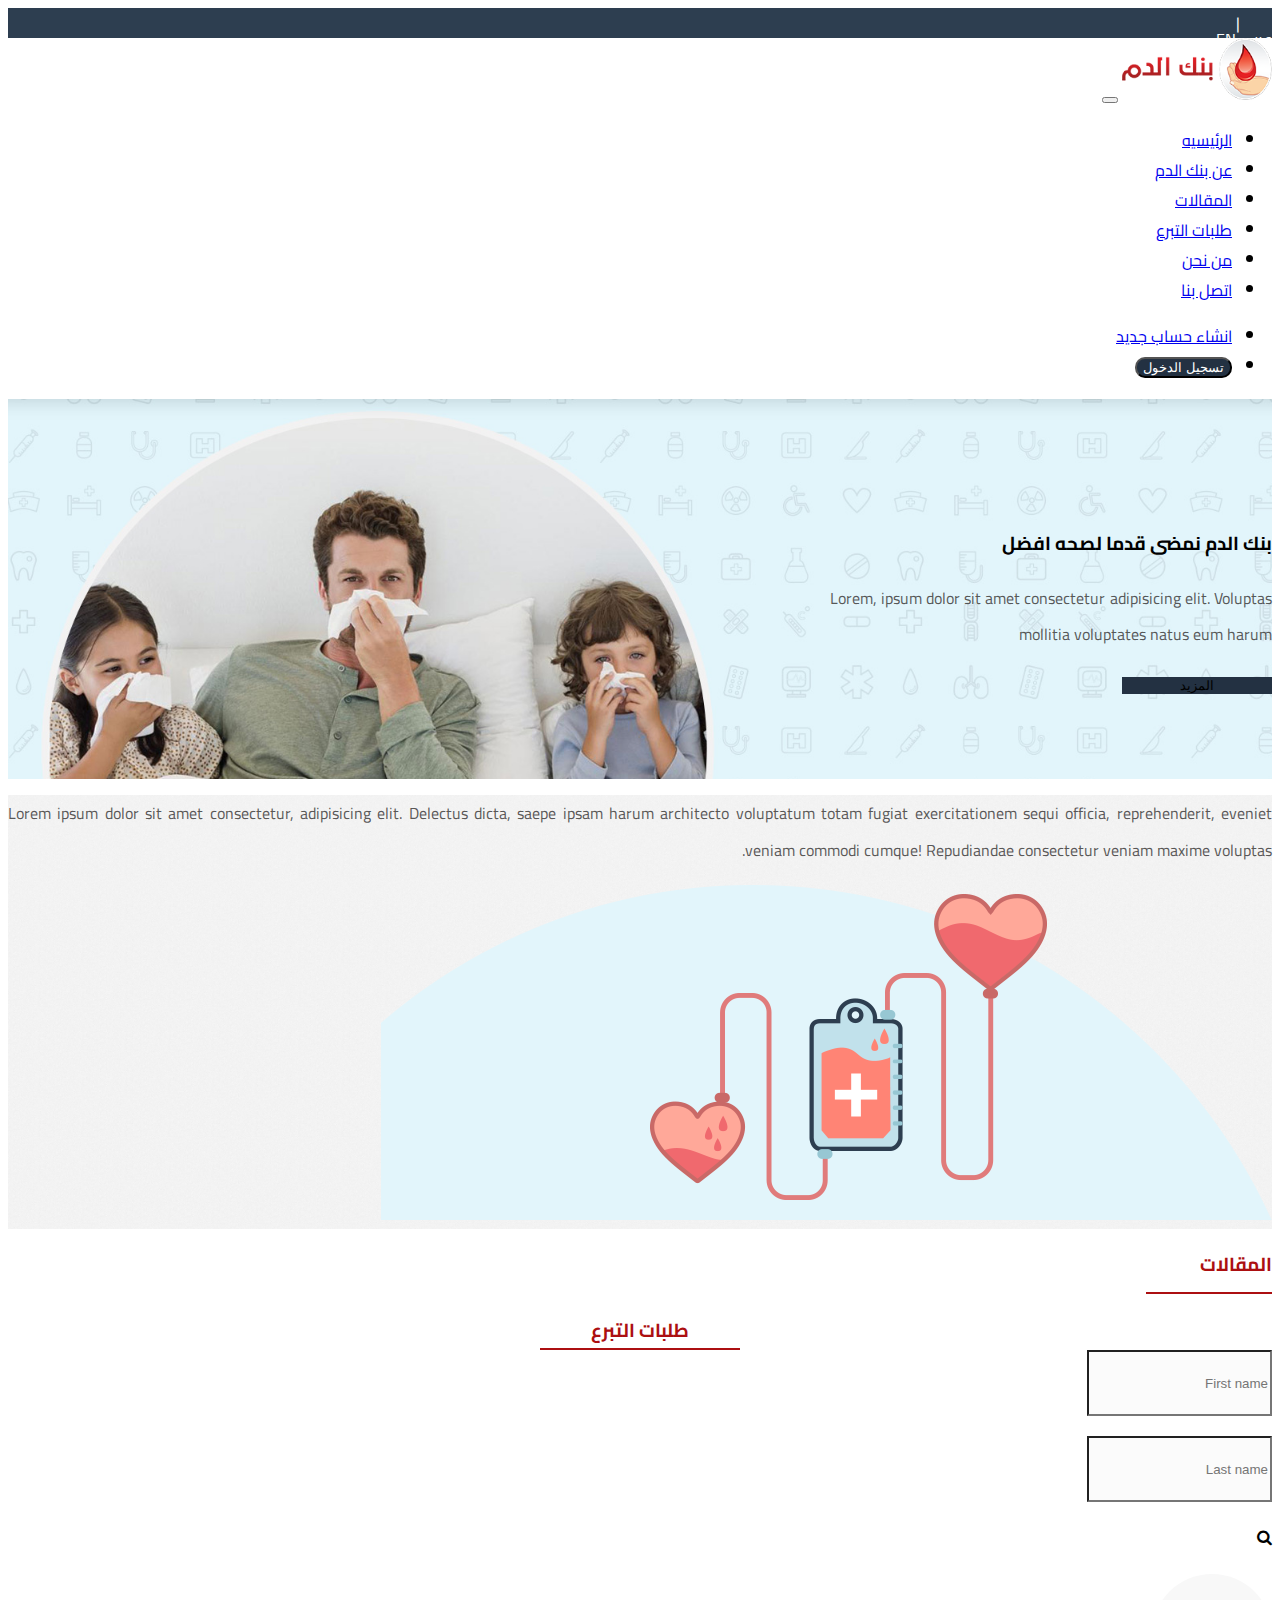
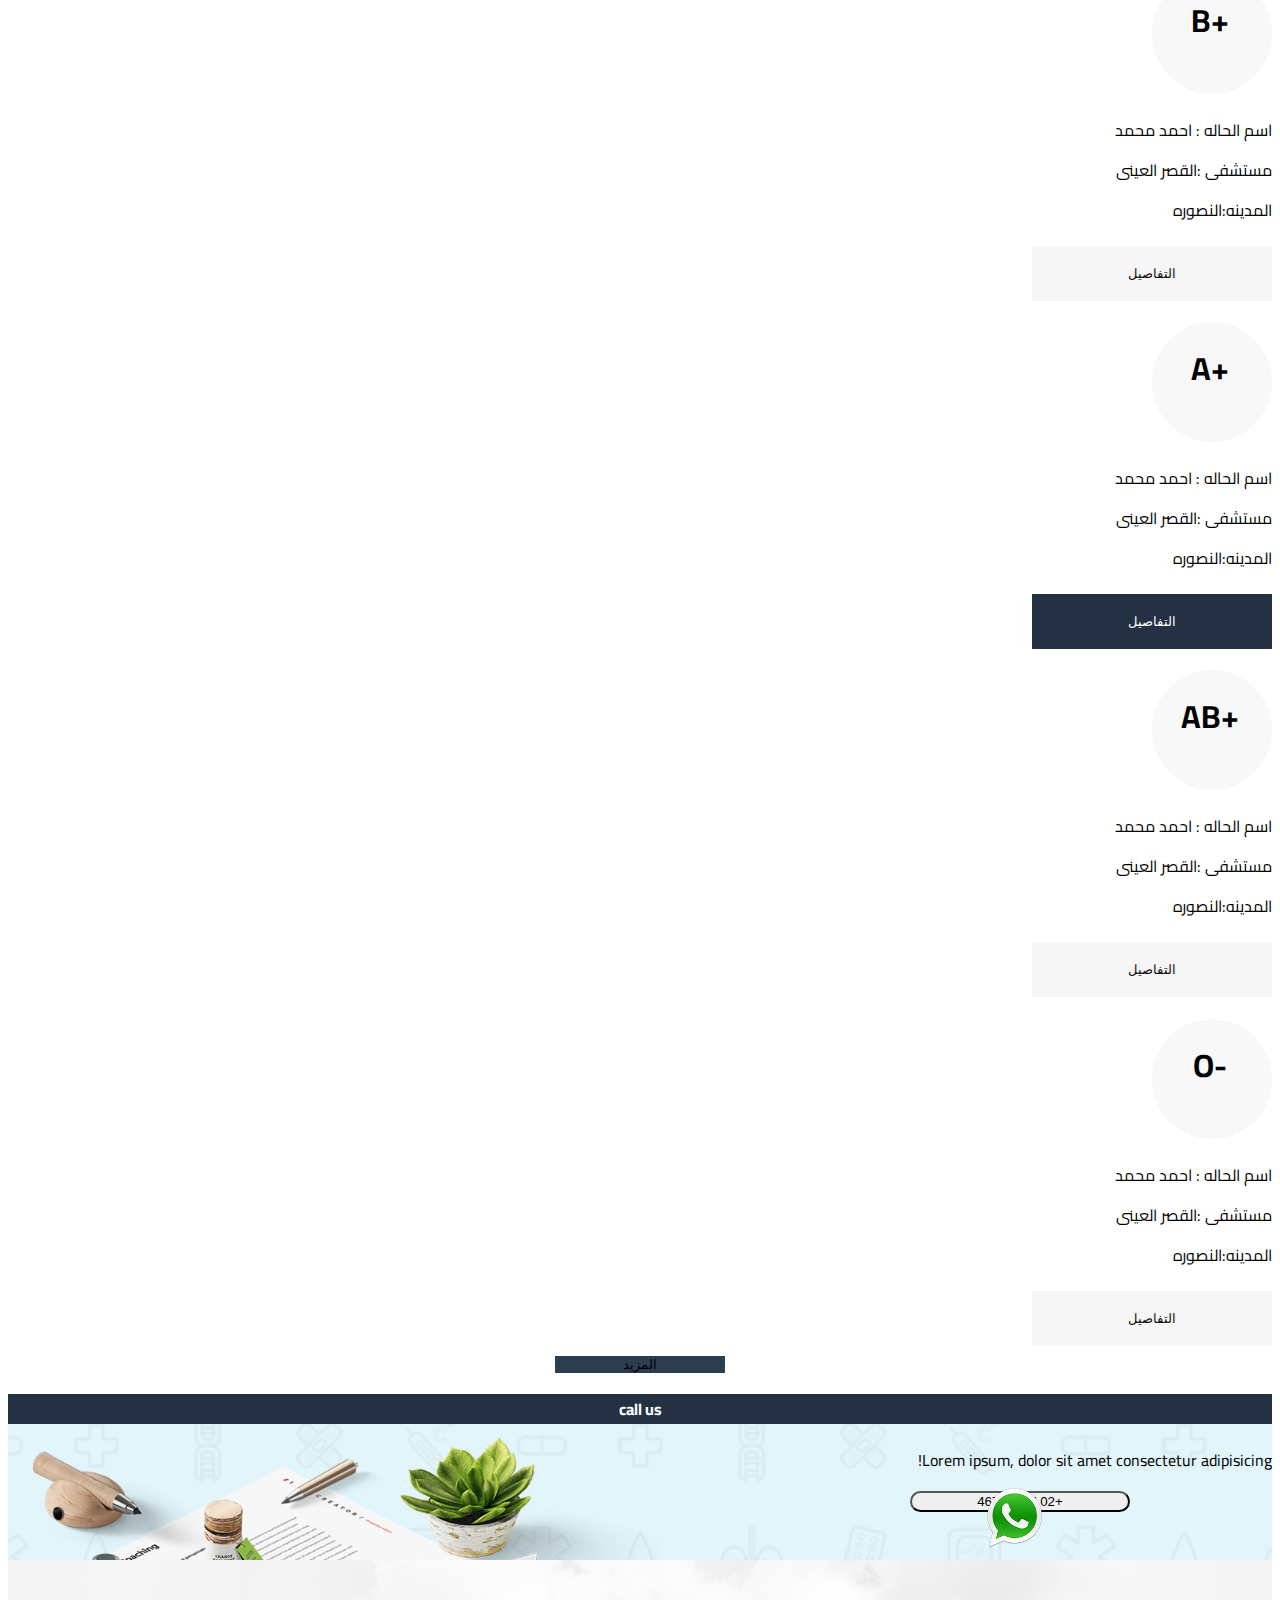
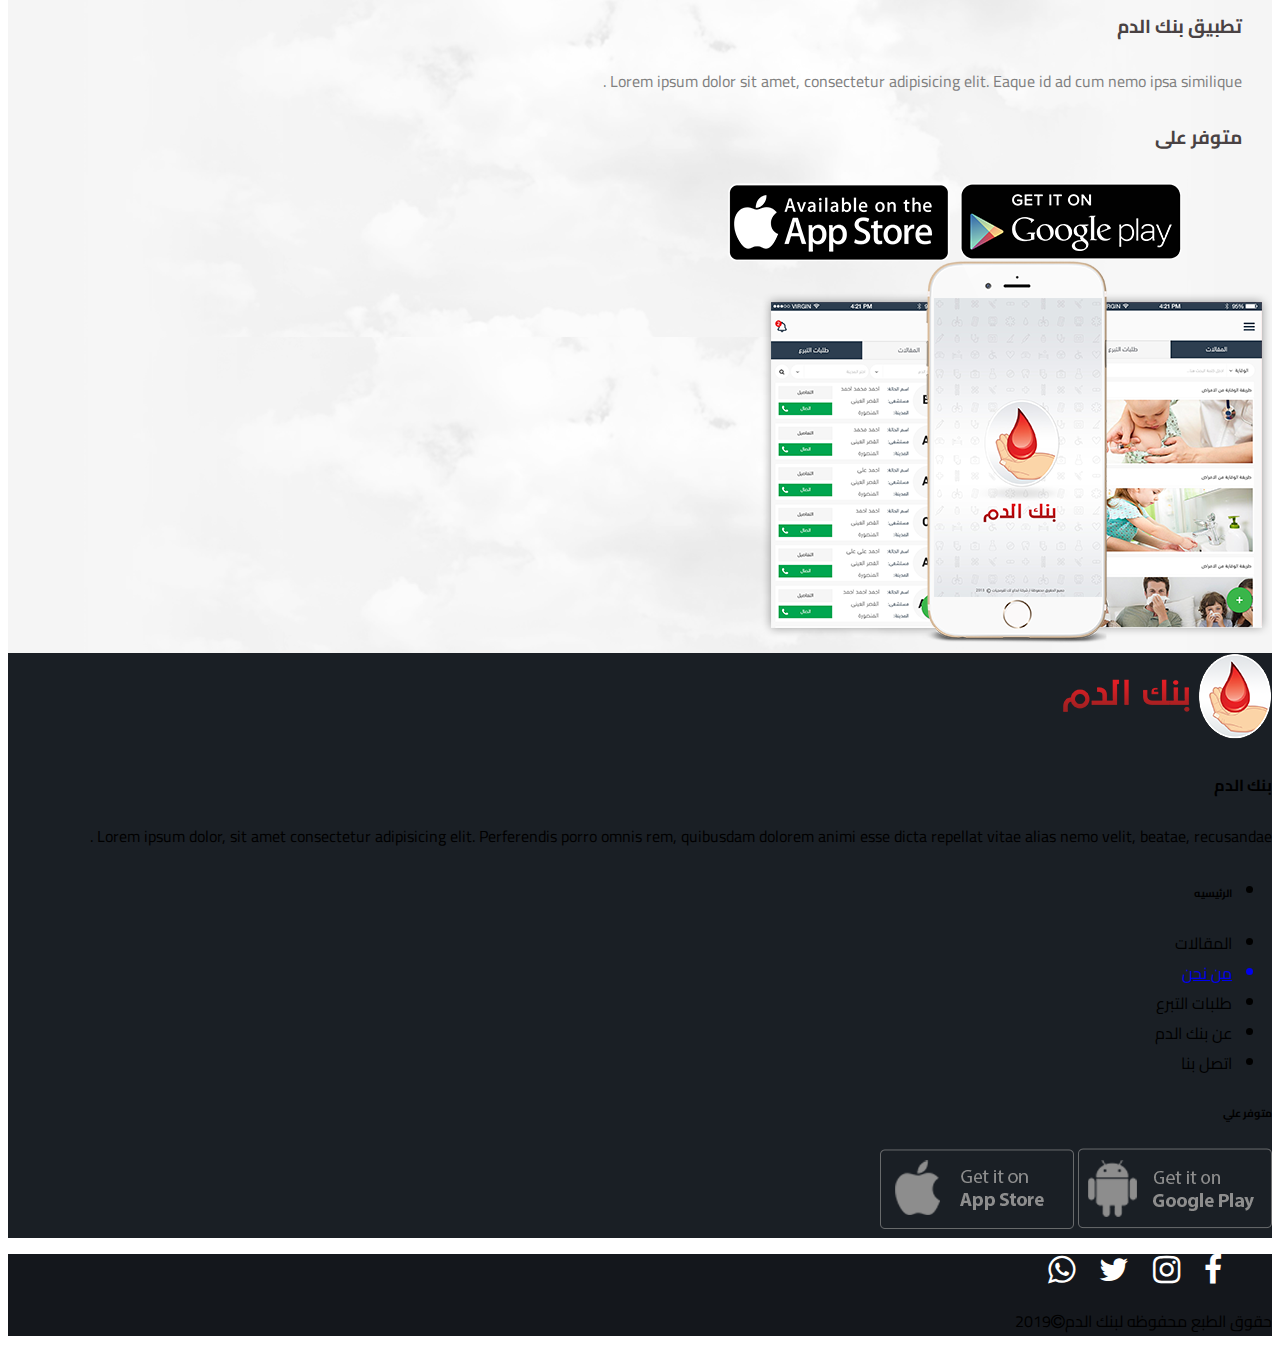
<file: index.html>
<!DOCTYPE html>
<html lang="en" dir="rtl">

<head>
    <meta charset="UTF-8">
    <meta name="viewport" content="width=device-width, initial-scale=1.0">
    <link rel="preconnect" href="https://fonts.gstatic.com">
    <link href="https://fonts.googleapis.com/css2?family=Cairo:wght@300;400&display=swap" rel="stylesheet">
    <link rel="stylesheet" href="https://cdn.rtlcss.com/bootstrap/v4.5.3/css/bootstrap.min.css" integrity="sha384-JvExCACAZcHNJEc7156QaHXTnQL3hQBixvj5RV5buE7vgnNEzzskDtx9NQ4p6BJe" crossorigin="anonymous">
    <link rel="stylesheet" href="assets/plugins/dist/assets/owl.carousel.min.css">
    <link rel="stylesheet" href="css/font-awesome.min.css">
    <link rel="stylesheet" href="assets/plugins/dist/assets/owl.theme.default.min.css">
    <link rel="stylesheet" href="css/style.css">
    <title>بنك الدم</title>
</head>


<body>
    <!-- start first nav -->
    <div class="ficons">
        <section class="container f-nav">
            <div class="row">
                <div class="col-sm-4 list offset-sm-1">
                    <p class="text-danger">عربى</p>
                    <span class="text-muted">|</span>
                    <p class="text-muted p-1">EN</p>
                </div>

                <div class="col-sm-4">

                    <ul class="list-unstyled  list">
                        <li><i class="fa fa-facebook fa-x"></i></li>
                        <li><i class="fa fa-instagram fa-x"></i></li>
                        <li><i class="fa fa-twitter fa-x"></i></li>
                        <li><i class="fa fa-whatsapp fa-x"></i></li>

                    </ul>

                </div>
                <div class="col-sm-3">

                    <ul class="list-unstyled  list">
                        <li>name@name.com<i class="fa fa-envelope fa-x"></i></li>
                        <span>|</span>
                        <li>995678345+<i class="fa fa-phone fa-x"></i></li>


                    </ul>

                </div>

            </div>
        </section>
    </div>
    <!-- end first nav -->

    <!-- start sec nav -->

    <nav class="navbar navbar-expand-lg navbar-light bg-light">
        <div class="container offset-sm-1">
            <img src="assets/imgs/logo.png" alt="">
            <button class="navbar-toggler" type="button" data-toggle="collapse" data-target="#navbarNav" aria-controls="navbarNav" aria-expanded="false" aria-label="Toggle navigation">
                <span class="navbar-toggler-icon"></span>
            </button>
            <div class="collapse navbar-collapse" id="navbarNav">
                <ul class="navbar-nav list-unstyled">
                    <li class="nav-item active border-bottom ">
                        <a class="nav-link border-right text-danger" href="#">
                            الرئيسيه<span class="sr-only">(current)</span></a>

                    </li>

                    <li class="nav-item ">
                        <a class="nav-link border-right" href="#">عن بنك الدم</a>
                    </li>
                    <li class="nav-item">
                        <a class="nav-link border-right" href="#">المقالات</a>
                    </li>
                    <li class="nav-item ">
                        <a class="nav-link disabled border-right" href="#" tabindex="-1" aria-disabled="true">طلبات
                            التبرع</a>
                    </li>
                    <li class="nav-item">
                        <a class="nav-link disabled border-right" href="#" tabindex="-1" aria-disabled="true">من
                            نحن</a>
                    </li>
                    <li class="nav-item">
                        <a class="nav-link disabled" href="#" tabindex="-1" aria-disabled="true">اتصل بنا</a>
                    </li>
                </ul>
            </div>
            <ul class="navbar-nav item">
                <li class="nav-item active ">

                    <a class="nav-link border-bottom pb-0" href="./login.html">انشاء حساب جديد<span
                            class="sr-only">(current)</span></a>

                </li>
                <li class="nav-item ">
                    <a class="nav-link" href="./log.html"> <button type="button" class="btn bn" data-toggle="button" aria-pressed="false">
                            تسجيل الدخول
                        </button>
                    </a>
                </li>
            </ul>

    </nav>
    </div>
    <!-- end sec nav -->
    <!-- start intro -->
    <div class="intro ">
        <div class="container ">
            <div class="intro-desc ">

                <h3 class="text-danger "> بنك الدم نمضى قدما لصحه افضل</h3>
                <p class="desc ">Lorem, ipsum dolor sit amet consectetur adipisicing elit. Voluptas mollitia voluptates natus eum harum </p>
            </div>
            <button type="button " class="intro-btn text-center p-2 text-white ">المزيد </button>
        </div>
    </div>
    <!-- end intro -->
    <!-- start main -->
    <section class="main ">
        <div class="container">
            <div class="row">
                <div class="col-sm-6  ">
                    <p class="main-desc text-center pt-4">Lorem ipsum dolor sit amet consectetur, adipisicing elit. Delectus dicta, saepe ipsam harum architecto voluptatum totam fugiat exercitationem sequi officia, reprehenderit, eveniet veniam commodi cumque! Repudiandae consectetur veniam
                        maxime voluptas.
                    </p>
                </div>
                <div class="col-sm-6">
                    <img src="assets/imgs/about - Copy.png" class="img-fluid ">
                </div>
            </div>
        </div>
    </section>
    <!-- end main -->
    <!-- start services -->
    <div class="container ">
        <section class="our-services ">

            <h3>المقالات</h3>


            <div class="services  py-3">



                <div class="owl-carousel service-carousel ">
                    <div class="card ">
                        <img src="assets/imgs/p1.jpg" class="card-img-top" alt="...">
                        <div class="card-body">
                            <h5 class="card-title">طريقةالوقايه من الامراض</h5>
                            <p class="card-text">Some quick example text to build on the card title and make up the bulk of the card's content.</p>

                            <button type="button " class="intro-btn text-center p-2  bn text-white ">التفاصيل </button>
                        </div>
                    </div>
                    <div class="card">
                        <img src="assets/imgs/p2.jpg" class="card-img-top" alt="...">
                        <div class="card-body">
                            <h5 class="card-title">طريقة الوقايه من الامراض</h5>
                            <p class="card-text">Some quick example text to build on the card title and make up the bulk of the card's content.</p>
                            <button type="button " class="intro-btn text-center p-2  bn text-white "> التفاصيل</button>
                        </div>
                    </div>
                    <div class="card">
                        <img src="assets/imgs/p1.jpg" class="card-img-top" alt="...">
                        <div class="card-body">
                            <h5 class="card-title">طريقة الوقايه من الامراض</h5>
                            <p class="card-text">Some quick example text to build on the card title and make up the bulk of the card's content.</p>
                            <button type="button " class="intro-btn text-center p-2  bn text-white ">التفاصيل </button>
                        </div>
                    </div>
                    <div class="card">
                        <img src="assets/imgs/p2.jpg" class="card-img-top" alt="...">
                        <div class="card-body">
                            <h5 class="card-title">'طريقة الوقايه من الامراض</h5>
                            <p class="card-text">Some quick example text to build on the card title and make up the bulk of the card's content.</p>
                            <button type="button " class="intro-btn text-center p-2  bn text-white ">التفاصيل </button>
                        </div>
                    </div>
                </div>
            </div>
        </section>
    </div>
    <!-- end services -->
    <!-- start detailes -->
    <section class="container">
        <div class="detailes container ">
            <h3>طلبات التبرع</h3>
        </div>

        <form class="container ">
            <div class="form-row py-5">
                <div class="col-sm-4 offset-sm-1">
                    <input type="text" class="form-control" placeholder="First name">

                </div>
                <div class="col-sm-4 ">
                    <input type="text" class="form-control" placeholder="Last name">
                </div>
                <div class="col-sm-1 ">
                    <div class="icons ">
                        <i class="fa fa-search" aria-hidden="true"></i>
                    </div>
                </div>
            </div>
        </form>

        <div class="info ">
            <div class="container">
                <div class=" row  ">
                    <div class="col-sm">
                        <div class="box">
                            <div class="row">
                                <div class="col-sm-2">

                                    <div class="type mr-1">

                                        <h1>+B</h1>
                                    </div>

                                </div>
                                <div class="col-sm-5">
                                    <div class="data ">
                                        <p>اسم الحاله : احمد محمد<br> مستشفى :القصر العينى<br> المدينه:النصوره
                                        </p>
                                    </div>
                                </div>
                                <div class="col-sm-5 ">
                                    <div class="action">

                                        <button type="button" class="btn  btn-secondary px-5   mt-4  btn-lg">التفاصيل</button>
                                    </div>

                                </div>

                            </div>

                        </div>
                        <div class=" row  ">
                            <div class="col-sm">
                                <div class="box">
                                    <div class="row">
                                        <div class="col-sm-2">

                                            <div class="type mr-1">

                                                <h1>+A</h1>
                                            </div>

                                        </div>
                                        <div class="col-sm-5">
                                            <div class="data ">
                                                <p>اسم الحاله : احمد محمد<br> مستشفى :القصر العينى<br> المدينه:النصوره
                                                </p>
                                            </div>
                                        </div>
                                        <div class="col-sm-5 ">
                                            <div class="action">

                                                <button type="button " class="btn  btn-secondary px-5   mt-4  btn-lg act">التفاصيل</button>
                                            </div>
                                        </div>
                                    </div>

                                </div>
                                <div class=" row  ">
                                    <div class="col-sm">
                                        <div class="box">
                                            <div class="row">
                                                <div class="col-sm-2">

                                                    <div class="type mr-1">

                                                        <h1>+AB</h1>
                                                    </div>

                                                </div>
                                                <div class="col-sm-5">
                                                    <div class="data ">
                                                        <p>اسم الحاله : احمد محمد<br> مستشفى :القصر العينى<br> المدينه:النصوره
                                                        </p>
                                                    </div>
                                                </div>
                                                <div class="col-sm-5 ">
                                                    <div class="action">

                                                        <button type="button " class="btn  btn-secondary px-5   mt-4  btn-lg ">التفاصيل</button>
                                                    </div>
                                                </div>
                                            </div>

                                        </div>

                                        <div class=" row  ">
                                            <div class="col-sm">
                                                <div class="box">
                                                    <div class="row">
                                                        <div class="col-sm-2">

                                                            <div class="type mr-1">

                                                                <h1>-O</h1>
                                                            </div>

                                                        </div>
                                                        <div class="col-sm-5">
                                                            <div class="data ">
                                                                <p>اسم الحاله : احمد محمد<br> مستشفى :القصر العينى<br> المدينه:النصوره
                                                                </p>
                                                            </div>
                                                        </div>
                                                        <div class="col-sm-5 ">
                                                            <div class="action">

                                                                <button type="button" class="btn  btn-secondary px-5   mt-4  btn-lg">التفاصيل</button>
                                                            </div>

                                                        </div>

                                                    </div>
                                                </div>

                                            </div>
                                        </div>

    </section>
    <button type="button " class="info-btn text-center p-2 text-white "> المزيد</button>
    <!-- start call-us-->
    <!-- <div class="call-us ">
        <div class="container">
            <div class="call-link">
                <button type="button" class="btn btn-success btn-lg"> 4679965733 02+</button>
                <img src="assets/imgs/whats.png" alt="">

            </div>
            <h4 class=" call-a ">اتصل بنا</h4>
            <div class="call-desc">
                <p>يمكنك الاتصال بنا والستفسار عن المعلومه سيتم الرد عليك</p>

            </div>


        </div>
    </div> -->
    <div class="call-us ">
        <div class="container">
            <h4 class=" call-a ">call us</h4>
            <div class="call-desc">
                <p>Lorem ipsum, dolor sit amet consectetur adipisicing!</p>

            </div>
            <div class="call-link">
                <button type="button" class="btn btn-success btn-lg"> +02 46799657</button>
                <img src="assets/imgs/whats.png" alt="">

            </div>

        </div>
    </div>

    <!-- start mobile -->
    <div class="mobile pt-5">

        <div class="container">
            <div class="row">
                <div class="col-sm-6 mob ">
                    <div class="mobile-a">
                        <h3 class="py-3">تطبيق بنك الدم </h3>
                        <p>Lorem ipsum dolor sit amet, consectetur adipisicing elit. Eaque id ad cum nemo ipsa similique .
                        </p>
                    </div>
                    <div class="mobile-b">
                        <h3 class="text-center">متوفر على</h3>
                        <div class="mobile-img">
                            <img src="assets/imgs/google.png " class="img-fluid  " alt=" ">
                            <img src="assets/imgs/ios.png " class="img-fluid  sec" alt=" ">
                        </div>
                    </div>
                </div>
                <div class="col-sm-6 ">
                    <img src="assets/imgs/App.png " class="img-fluid" alt=" ">

                </div>
            </div>
        </div>
    </div>
    <!-- start footer -->
    <footer class="pt-5  ">
        <div class="container">
            <div class="row">
                <div class="col-sm-4 text-white">
                    <img src="assets/imgs/logo.png" alt="">
                    <h4>بنك الدم</h4>
                    <p>Lorem ipsum dolor, sit amet consectetur adipisicing elit. Perferendis porro omnis rem, quibusdam dolorem animi esse dicta repellat vitae alias nemo velit, beatae, recusandae .</p>
                </div>
                <div class="col-sm-5">
                    <ul class="list-unstyled  px-5 mx-3">
                        <li class="text-danger pt-2 ">
                            <h6>الرئيسيه</h6>
                        </li>
                        <li class="text-white pt-3">المقالات</li>
                        <a href="./we.html">
                            <li class="text-white pt-3">من نحن</li>
                        </a>
                        <li class="text-white pt-3">طلبات التبرع</li>
                        <li class="text-white pt-3">عن بنك الدم</li>
                        <li class="text-white pt-3">اتصل بنا</li>
                    </ul>
                </div>
                <div class="col-sm-3">
                    <h6 class="text-danger">متوفر علي</h6>
                    <img src="assets/imgs/google1.png" class="py-3" alt="">
                    <img src="assets/imgs/ios1.png" alt="">
                </div>
            </div>
        </div>
    </footer>
    <div class="sec-footer px-5">
        <div class="row container ">
            <div class="col-sm-4 pt-2">
                <ul class="list-unstyled ">
                    <li><i class="fa fa-facebook fa-2x "></i></li>
                    <li><i class="fa fa-instagram fa-2x "></i></li>
                    <li><i class="fa fa-twitter fa-2x "></i></li>
                    <li><i class="fa fa-whatsapp fa-2x "></i></li>

                </ul>
            </div>
            <div class="col-sm-8">
                <p class="text-white py-2 ">حقوق الطبع محفوظه ل<span class="text-danger">بنك
                        الدم</span><i class="fa fa-copyright" aria-hidden="true"></i>2019
                </p>
            </div>
        </div>
    </div>





    <script src=" https://code.jquery.com/jquery-3.5.1.slim.min.js " integrity="sha384-DfXdz2htPH0lsSSs5nCTpuj/zy4C+OGpamoFVy38MVBnE+IbbVYUew+OrCXaRkfj " crossorigin="anonymous "></script>
    <script src="https://cdn.rtlcss.com/bootstrap/v4.5.3/js/bootstrap.bundle.min.js " integrity="sha384-40ix5a3dj6/qaC7tfz0Yr+p9fqWLzzAXiwxVLt9dw7UjQzGYw6rWRhFAnRapuQyK " crossorigin="anonymous "></script>
    <script src="assets/plugins/dist/owl.carousel.min.js "></script>
    <script src="js/script.js "></script>
</body>

</html>
</file>
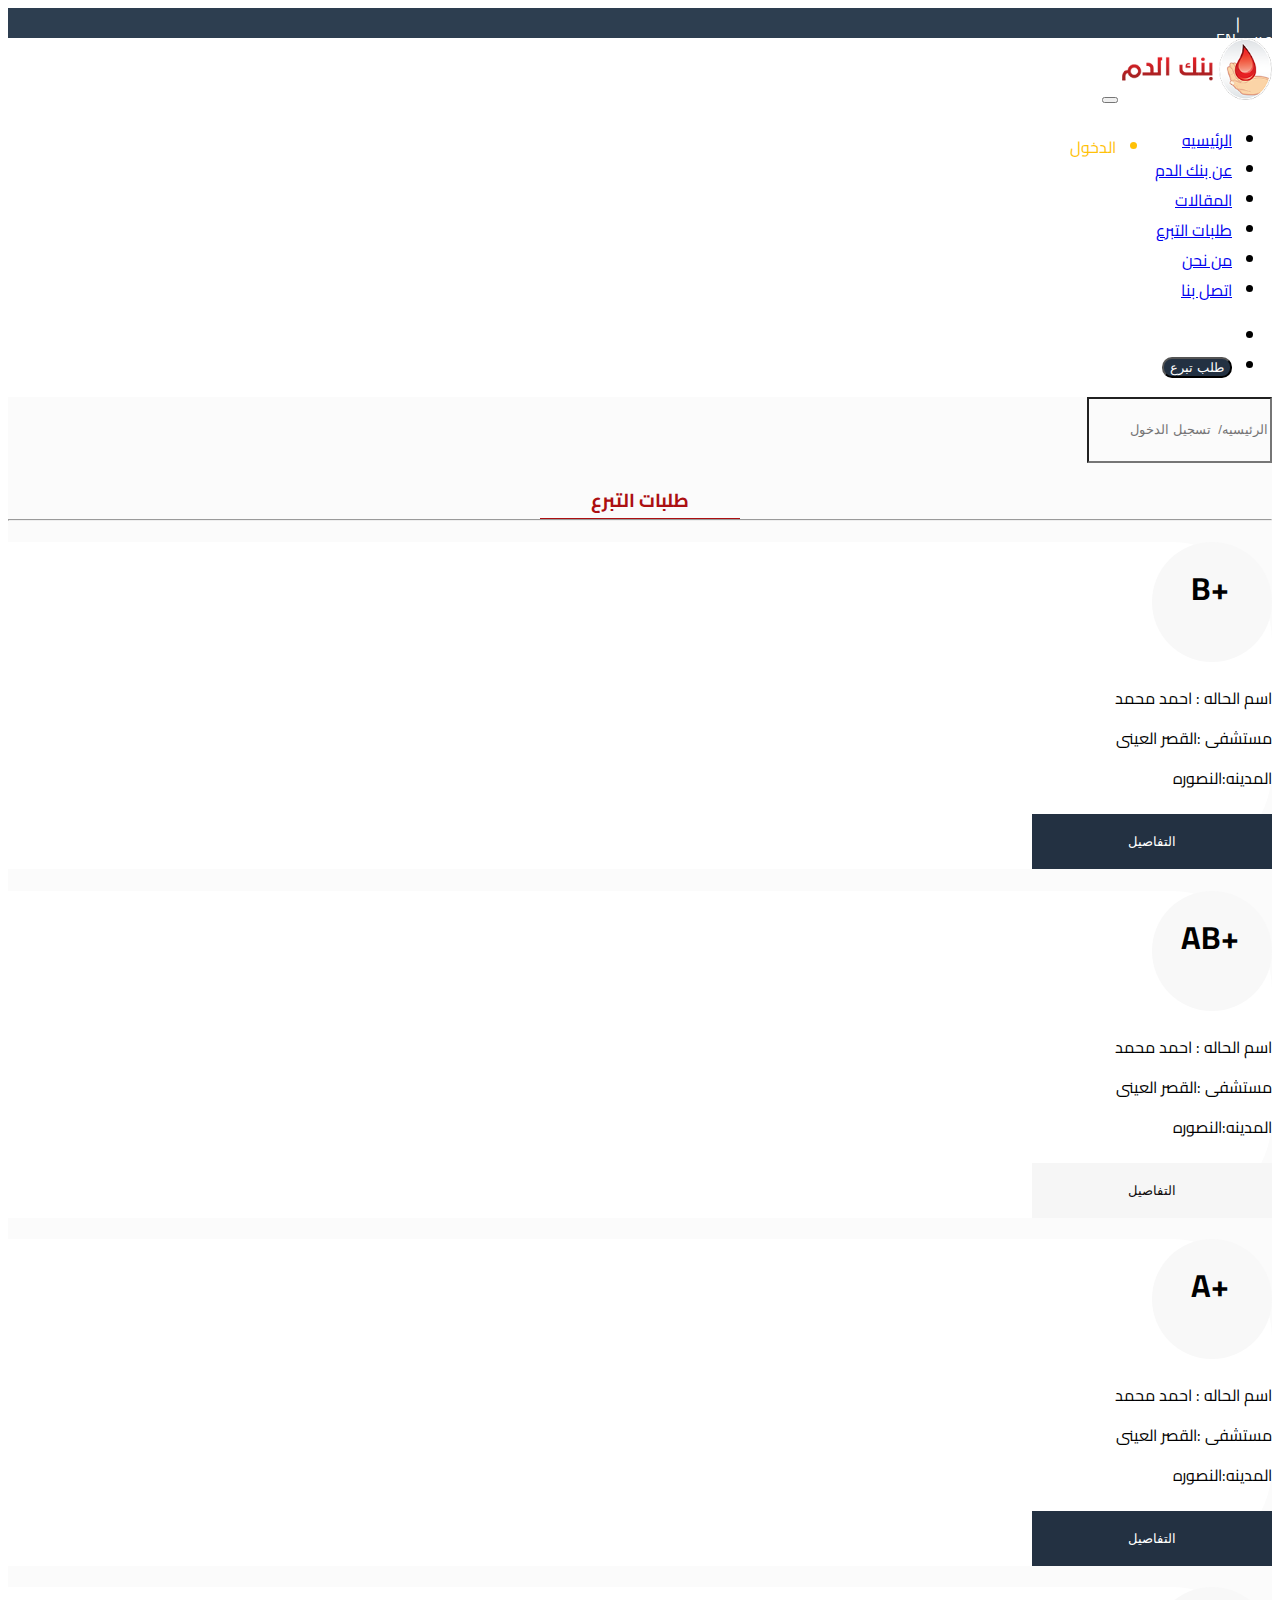
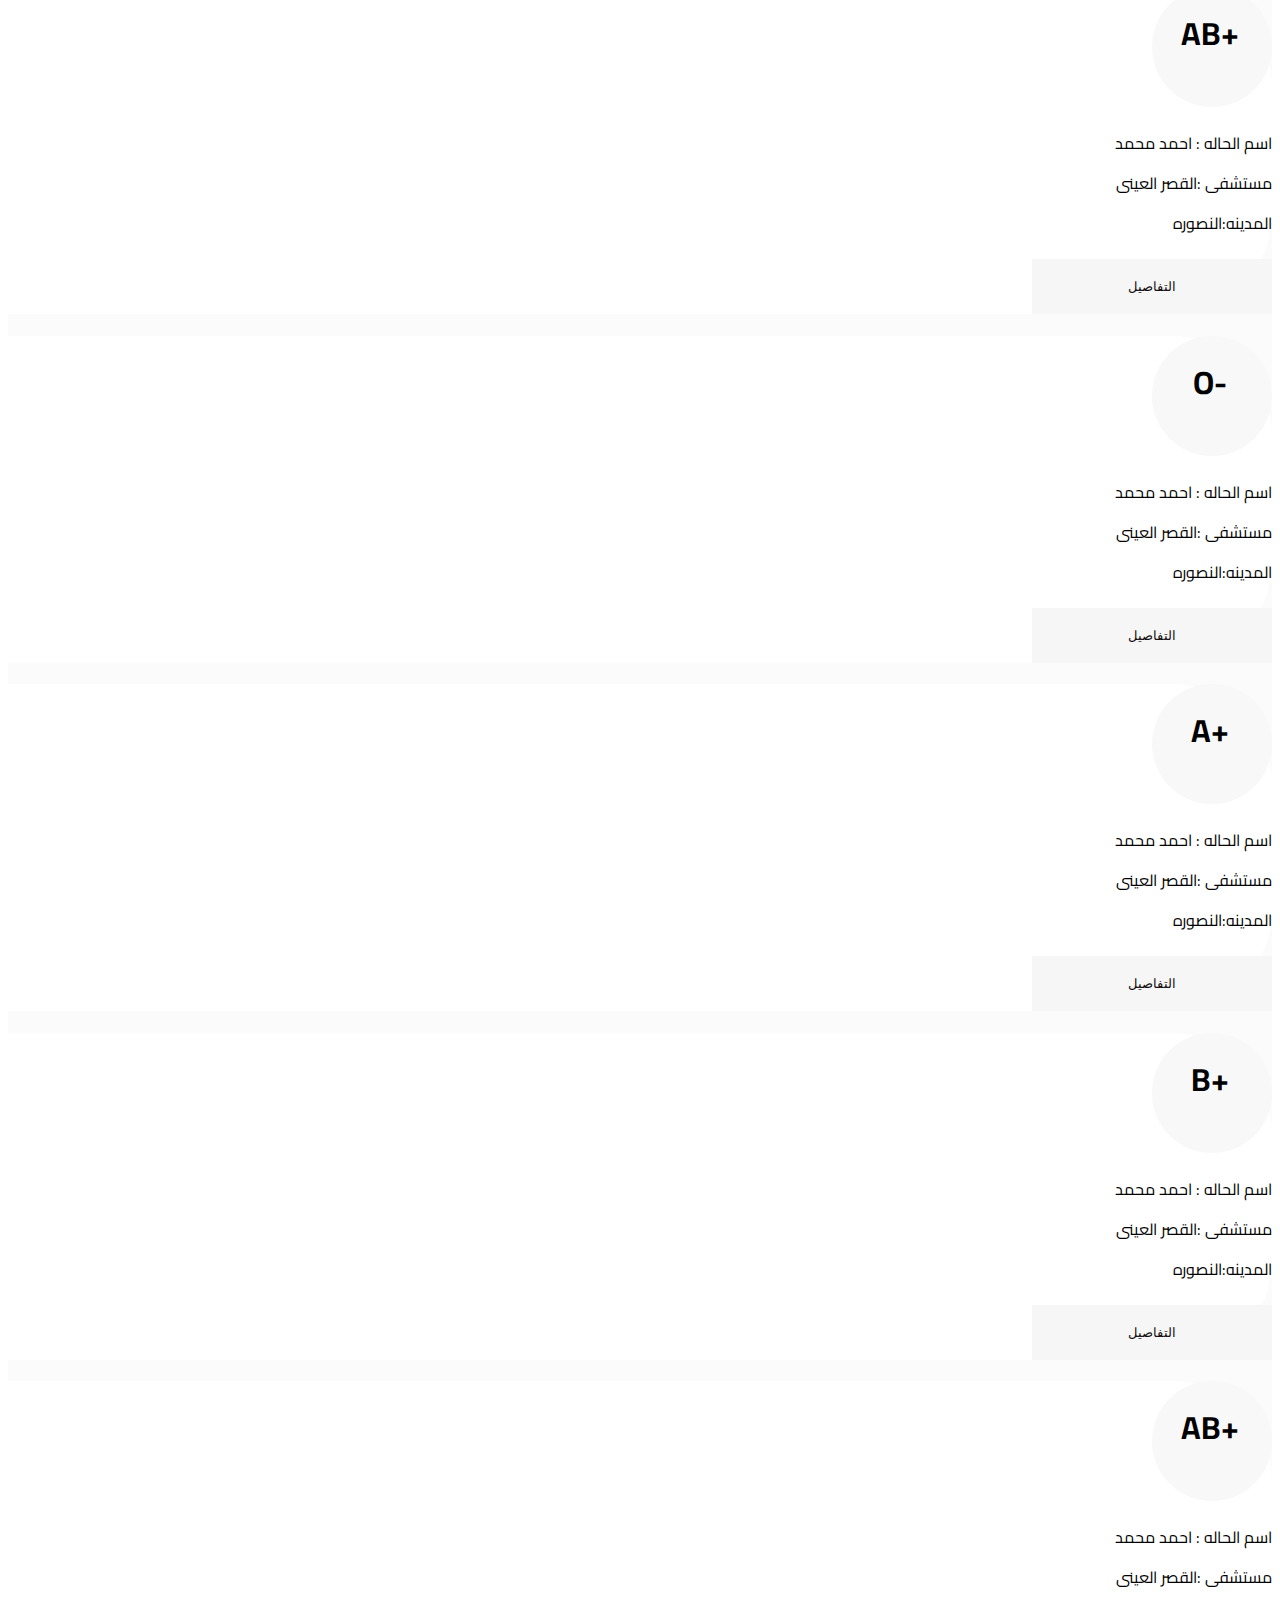
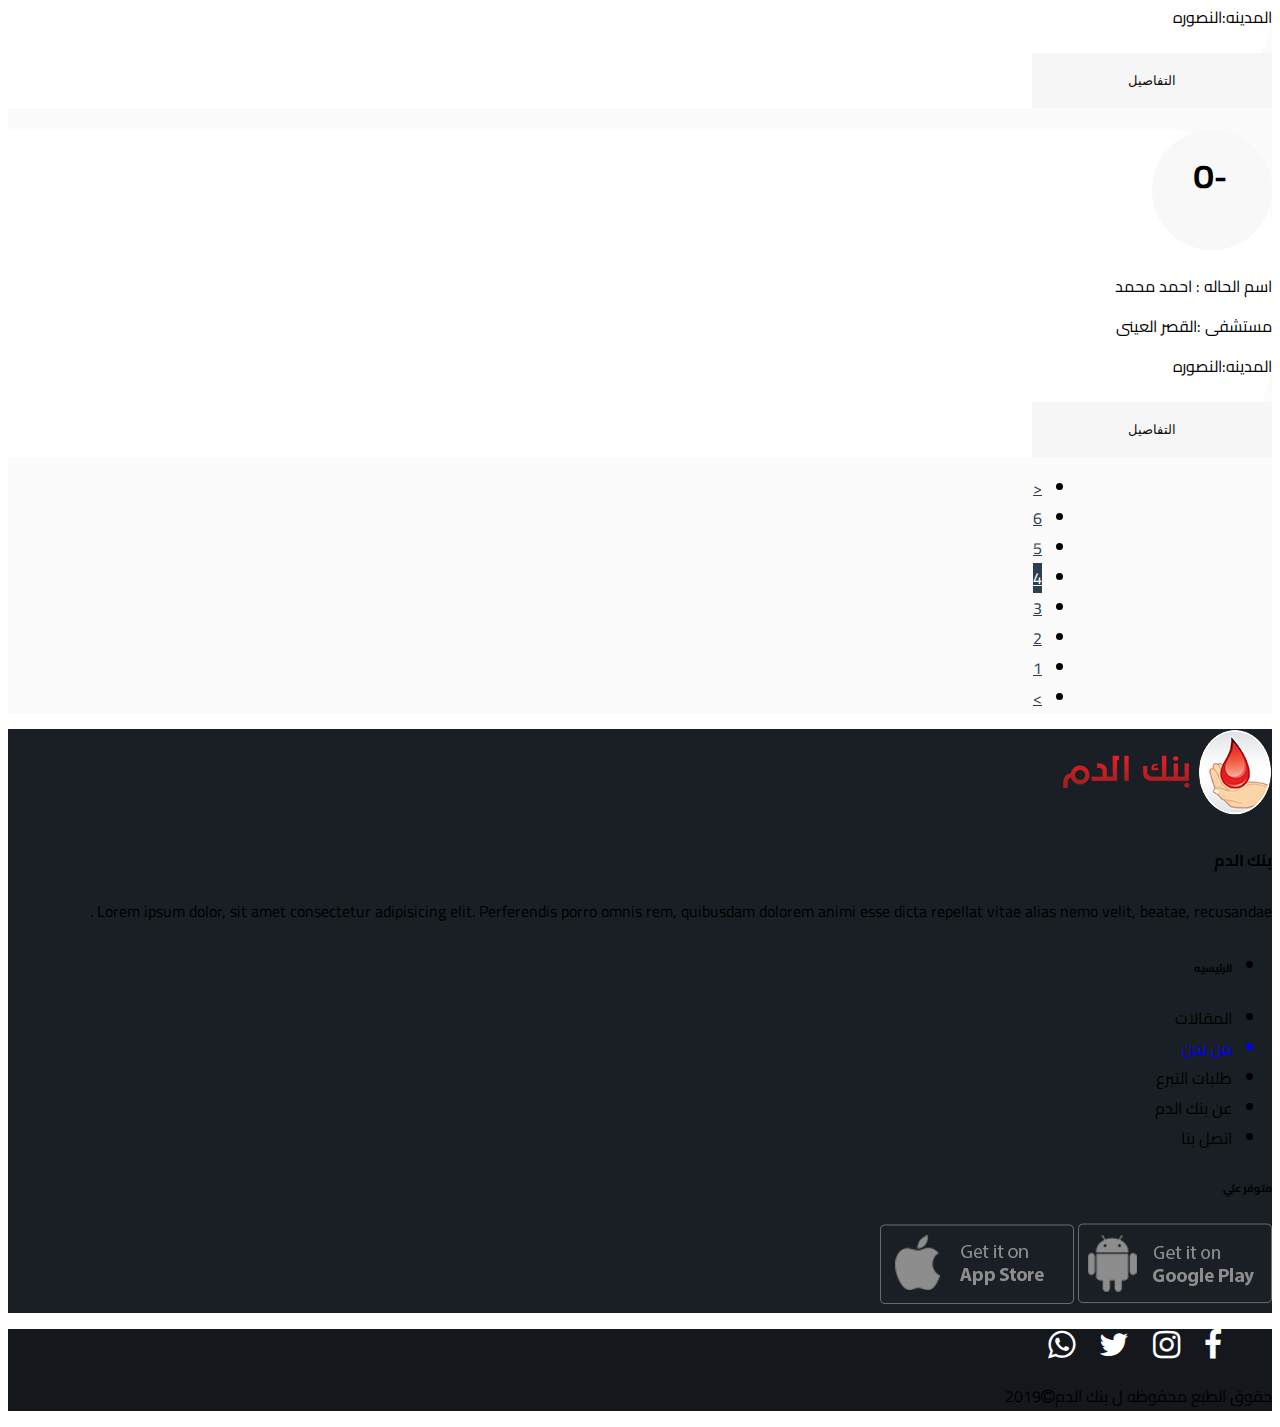
<file: doner.html>
<!DOCTYPE html>
<html lang="en" dir="rtl">

<head>
    <meta charset="UTF-8">
    <meta name="viewport" content="width=device-width, initial-scale=1.0">
    <link rel="preconnect" href="https://fonts.gstatic.com">
    <link href="https://fonts.googleapis.com/css2?family=Cairo:wght@300;400&display=swap" rel="stylesheet">
    <link rel="stylesheet" href="https://cdn.rtlcss.com/bootstrap/v4.5.3/css/bootstrap.min.css" integrity="sha384-JvExCACAZcHNJEc7156QaHXTnQL3hQBixvj5RV5buE7vgnNEzzskDtx9NQ4p6BJe" crossorigin="anonymous">
    <link rel="stylesheet" href="assets/plugins/dist/assets/owl.carousel.min.css">
    <link rel="stylesheet" href="css/font-awesome.min.css">
    <link rel="stylesheet" href="assets/plugins/dist/assets/owl.theme.default.min.css">
    <link rel="stylesheet" href="css/style.css">
    <title>بنك الدم</title>
</head>


<body>
    <!-- start first nav -->
    <div class="ficons">
        <section class="container f-nav">
            <div class="row">
                <div class="col-sm-4 list offset-sm-1">
                    <p class="text-danger">عربى</p>
                    <span class="text-muted">|</span>
                    <p class="text-muted p-1">EN</p>
                </div>

                <div class="col-sm-4">

                    <ul class="list-unstyled  list">
                        <li><i class="fa fa-facebook fa-x"></i></li>
                        <li><i class="fa fa-instagram fa-x"></i></li>
                        <li><i class="fa fa-twitter fa-x"></i></li>
                        <li><i class="fa fa-whatsapp fa-x"></i></li>

                    </ul>

                </div>
                <div class="col-sm-3">

                    <ul class="list-unstyled  list ">

                        <li>انشاء حساب جديد</li>


                        <li class="li-login px-4">الدخول</li>


                    </ul>

                </div>

            </div>
        </section>
    </div>
    <!-- end first nav -->
    <!-- start sec nav -->
    <div>
        <nav class="navbar navbar-expand-lg navbar-light bg-light">
            <div class="container offset-sm-1">
                <img src="assets/imgs/logo.png" alt="">
                <button class="navbar-toggler" type="button" data-toggle="collapse" data-target="#navbarNav" aria-controls="navbarNav" aria-expanded="false" aria-label="Toggle navigation">
                    <span class="navbar-toggler-icon"></span>
                </button>
                <div class="collapse navbar-collapse" id="navbarNav">
                    <ul class="navbar-nav list-unstyled">
                        <li class="nav-item active">
                            <a class="nav-link border-right text-danger" href="#">
                                الرئيسيه<span class="sr-only">(current)</span></a>

                        </li>

                        <li class="nav-item ">
                            <a class="nav-link border-right" href="#">عن بنك الدم</a>
                        </li>
                        <li class="nav-item">
                            <a class="nav-link border-right" href="#">المقالات</a>
                        </li>
                        <li class="nav-item ">
                            <a class="nav-link disabled border-right" href="#" tabindex="-1" aria-disabled="true">طلبات
                                التبرع</a>
                        </li>
                        <li class="nav-item">
                            <a class="nav-link disabled border-right" href="#" tabindex="-1" aria-disabled="true">من
                                نحن</a>
                        </li>
                        <li class="nav-item">
                            <a class="nav-link disabled" href="#" tabindex="-1" aria-disabled="true">اتصل بنا</a>
                        </li>
                    </ul>
                </div>
                <ul class="navbar-nav item">
                    <li class="nav-item">
                        <img>
                    </li>

                    <li class="nav-item">
                        <a class="nav-link" href="#"> <button type="button" class="btn bn px-5" data-toggle="button" aria-pressed="false">
                                طلب تبرع
                            </button>
                        </a>
                    </li>
            </div>
        </nav>
    </div>
    <!-- end sec nav -->
    <div class="login">
        <div class="container p-4">
            <form>
                <div class="form-group ">

                    <input type="email" class="form-control" id="exampleFormControlInput1" placeholder="الرئيسيه/  تسجيل الدخول">
                </div>
            </form>

            <section class="doner">
                <div class=" detailes container">
                    <h3 class="py-3">طلبات التبرع</h3>
                    <hr style="margin-top: -1px;">
                </div>
                <div class="container">
                    <div class=" row">
                        <div class="col-sm">
                            <div class="box">
                                <div class="row">
                                    <div class="col-sm-2">
                                        <div class="type offset-sm-1">
                                            <h1>+B</h1>
                                        </div>
                                    </div>
                                    <div class="col-sm-7">
                                        <div class="data ">
                                            <p class="px-3">
                                                اسم الحاله : احمد محمد<br> مستشفى :القصر العينى
                                                <br> المدينه:النصوره
                                            </p>
                                        </div>
                                    </div>
                                    <div class="col-sm-3 ">
                                        <div class="action px-1">
                                            <button type="button " class="btn  btn-secondary   mt-4  btn-lg act">التفاصيل</button>
                                        </div>
                                    </div>
                                </div>
                            </div>
                        </div>
                    </div>
                    <div class=" row">
                        <div class="col-sm">
                            <div class="box">
                                <div class="row">
                                    <div class="col-sm-2">
                                        <div class="type offset-sm-1">
                                            <h1>+AB</h1>
                                        </div>
                                    </div>
                                    <div class="col-sm-7">
                                        <div class="data ">
                                            <p class="px-3">
                                                اسم الحاله : احمد محمد<br> مستشفى :القصر العينى
                                                <br> المدينه:النصوره
                                            </p>
                                        </div>
                                    </div>
                                    <div class="col-sm-3 ">
                                        <div class="action px-1">
                                            <button type="button " class="btn  btn-secondary   mt-4  btn-lg ">التفاصيل</button>
                                        </div>
                                    </div>
                                </div>
                            </div>
                        </div>
                    </div>
                    <div class=" row  ">
                        <div class="col-sm">
                            <div class="box">
                                <div class="row">
                                    <div class="col-sm-2">
                                        <div class="type offset-sm-1">
                                            <h1>+A</h1>
                                        </div>
                                    </div>
                                    <div class="col-sm-7">
                                        <div class="data ">
                                            <p class="px-3">
                                                اسم الحاله : احمد محمد<br> مستشفى :القصر العينى
                                                <br> المدينه:النصوره
                                            </p>
                                        </div>
                                    </div>
                                    <div class="col-sm-3 ">
                                        <div class="action px-1">
                                            <button type="button " class="btn  btn-secondary   mt-4  btn-lg act">التفاصيل</button>
                                        </div>
                                    </div>
                                </div>
                            </div>
                        </div>
                    </div>
                    <div class=" row  ">
                        <div class="col-sm">
                            <div class="box">
                                <div class="row">
                                    <div class="col-sm-2">
                                        <div class="type offset-sm-1">
                                            <h1>+AB</h1>
                                        </div>
                                    </div>
                                    <div class="col-sm-7">
                                        <div class="data ">
                                            <p class="px-3">
                                                اسم الحاله : احمد محمد<br> مستشفى :القصر العينى
                                                <br> المدينه:النصوره
                                            </p>
                                        </div>
                                    </div>
                                    <div class="col-sm-3 ">
                                        <div class="action px-4">
                                            <button type="button " class="btn  btn-secondary   mt-4  btn-lg ">التفاصيل</button>
                                        </div>
                                    </div>
                                </div>
                            </div>
                        </div>
                    </div>
                    <div class=" row  ">
                        <div class="col-sm">
                            <div class="box">
                                <div class="row">
                                    <div class="col-sm-2">
                                        <div class="type offset-sm-1">
                                            <h1>-O</h1>
                                        </div>
                                    </div>
                                    <div class="col-sm-7">
                                        <div class="data ">
                                            <p class="px-3">
                                                اسم الحاله : احمد محمد<br> مستشفى :القصر العينى
                                                <br> المدينه:النصوره
                                            </p>
                                        </div>
                                    </div>
                                    <div class="col-sm-3 ">
                                        <div class="action px-1">
                                            <button type="button " class="btn  btn-secondary   mt-4  btn-lg ">التفاصيل</button>
                                        </div>
                                    </div>
                                </div>
                            </div>
                        </div>
                    </div>
                    <div class=" row  ">
                        <div class="col-sm">
                            <div class="box">
                                <div class="row">
                                    <div class="col-sm-2">
                                        <div class="type offset-sm-1">
                                            <h1>+A</h1>
                                        </div>
                                    </div>
                                    <div class="col-sm-7">
                                        <div class="data ">
                                            <p class="px-3">
                                                اسم الحاله : احمد محمد<br> مستشفى :القصر العينى
                                                <br> المدينه:النصوره
                                            </p>
                                        </div>
                                    </div>
                                    <div class="col-sm-3 ">
                                        <div class="action px-1">
                                            <button type="button " class="btn  btn-secondary   mt-4  btn-lg ">التفاصيل</button>
                                        </div>
                                    </div>
                                </div>
                            </div>
                        </div>
                    </div>
                    <div class=" row  ">
                        <div class="col-sm">
                            <div class="box">
                                <div class="row">
                                    <div class="col-sm-2">
                                        <div class="type offset-sm-1">
                                            <h1>+B</h1>
                                        </div>
                                    </div>
                                    <div class="col-sm-7">
                                        <div class="data ">
                                            <p class="px-3">
                                                اسم الحاله : احمد محمد<br> مستشفى :القصر العينى
                                                <br> المدينه:النصوره
                                            </p>
                                        </div>
                                    </div>
                                    <div class="col-sm-3 ">
                                        <div class="action px-1">
                                            <button type="button " class="btn  btn-secondary   mt-4  btn-lg ">التفاصيل</button>
                                        </div>
                                    </div>
                                </div>
                            </div>
                        </div>
                    </div>
                    <div class=" row  ">
                        <div class="col-sm">
                            <div class="box">
                                <div class="row">
                                    <div class="col-sm-2">
                                        <div class="type offset-sm-1">
                                            <h1>+AB</h1>
                                        </div>
                                    </div>
                                    <div class="col-sm-7">
                                        <div class="data ">
                                            <p class="px-3">
                                                اسم الحاله : احمد محمد
                                                <br> مستشفى :القصر العينى
                                                <br> المدينه:النصوره
                                            </p>
                                        </div>
                                    </div>
                                    <div class="col-sm-3 ">
                                        <div class="action px-1">
                                            <button type="button " class="btn  btn-secondary   mt-4  btn-lg ">التفاصيل</button>
                                        </div>
                                    </div>
                                </div>
                            </div>
                        </div>
                    </div>
                    <div class=" row  ">
                        <div class="col-sm">
                            <div class="box">
                                <div class="row">
                                    <div class="col-sm-2">
                                        <div class="type offset-sm-1">
                                            <h1>-O</h1>
                                        </div>
                                    </div>
                                    <div class="col-sm-7">
                                        <div class="data ">
                                            <p class="px-3">
                                                اسم الحاله : احمد محمد
                                                <br> مستشفى :القصر العينى
                                                <br> المدينه:النصوره
                                            </p>
                                        </div>
                                    </div>
                                    <div class="col-sm-3 ">
                                        <div class="action px-1">
                                            <button type="button " class="btn  btn-secondary   mt-4  btn-lg ">التفاصيل</button>
                                        </div>
                                    </div>
                                </div>
                            </div>
                        </div>
                    </div>
                </div>
                <nav aria-label="Page navigation example ">
                    <ul class="pagination pagination-lg pag-list m-5 ">
                        <li class="page-item ">
                            <a class="page-link" href="#" aria-label="Previous">
                                < </a>
                        </li>
                        <li class="page-item mx-1">
                            <a class="page-link" href="#">6</a>
                        </li>
                        <li class="page-item mx-1">
                            <a class="page-link" href="#">5</a>
                        </li>
                        <li class="page-item mx-1 active" aria-current="page">
                            <a class="page-link" href="#">4<span class="sr-only">(current)</span></a>
                        </li>
                        <li class="page-item mx-1">
                            <a class="page-link" href="#">3</a>
                        </li>
                        <li class="page-item mx-1">
                            <a class="page-link" href="#">2</a>
                        </li>
                        <li class="page-item mx-1">
                            <a class="page-link" href="#">1</a>
                        </li>
                        <li class="page-item mx-1">
                            <a class="page-link" href="#" aria-label="Next">
                                > </a>
                        </li>
                    </ul>
                </nav>
            </section>
        </div>
    </div>

    <!-- start footer -->
    <footer class="pt-5  ">
        <div class="container">
            <div class="row">
                <div class="col-sm-4 text-white">
                    <img src="assets/imgs/logo.png" alt="">
                    <h4>بنك الدم</h4>
                    <p>Lorem ipsum dolor, sit amet consectetur adipisicing elit. Perferendis porro omnis rem, quibusdam dolorem animi esse dicta repellat vitae alias nemo velit, beatae, recusandae .
                    </p>
                </div>
                <div class="col-sm-5">
                    <ul class="list-unstyled  px-5 mx-3">
                        <li class="text-danger pt-2 ">
                            <h6>الرئيسيه
                            </h6>
                        </li>
                        <li class="text-white pt-3">
                            المقالات
                        </li>
                        <a href="./we.html">
                            <li class="text-white pt-3">
                                من نحن
                            </li>
                        </a>
                        <li class="text-white pt-3">
                            طلبات التبرع
                        </li>
                        <li class="text-white pt-3">
                            عن بنك الدم
                        </li>
                        <li class="text-white pt-3">
                            اتصل بنا
                        </li>
                    </ul>
                </div>
                <div class="col-sm-3">
                    <h6 class="text-danger">
                        متوفر علي</h6>
                    <img src="assets/imgs/google1.png" class="py-3" alt="">
                    <img src="assets/imgs/ios1.png" alt="">
                </div>
            </div>
        </div>
    </footer>
    <div class="sec-footer px-5">
        <div class="row container ">
            <div class="col-sm-4 pt-2">
                <ul class="list-unstyled ">
                    <li><i class="fa fa-facebook fa-2x "></i>
                    </li>
                    <li><i class="fa fa-instagram fa-2x "></i>
                    </li>
                    <li><i class="fa fa-twitter fa-2x "></i>
                    </li>
                    <li><i class="fa fa-whatsapp fa-2x "></i>
                    </li>

                </ul>
            </div>
            <div class="col-sm-8">
                <p class="text-white py-2 ">
                    حقوق الطبع محفوظه ل
                    <span class="text-danger">بنك
                        الدم</span><i class="fa fa-copyright" aria-hidden="true"></i>2019
                </p>
            </div>
        </div>
    </div>

    <script src=" https://code.jquery.com/jquery-3.5.1.slim.min.js " integrity="sha384-DfXdz2htPH0lsSSs5nCTpuj/zy4C+OGpamoFVy38MVBnE+IbbVYUew+OrCXaRkfj " crossorigin="anonymous "></script>
    <script src="https://cdn.rtlcss.com/bootstrap/v4.5.3/js/bootstrap.bundle.min.js " integrity="sha384-40ix5a3dj6/qaC7tfz0Yr+p9fqWLzzAXiwxVLt9dw7UjQzGYw6rWRhFAnRapuQyK " crossorigin="anonymous "></script>
    <script src="assets/plugins/dist/owl.carousel.min.js "></script>
    <script src="js/script.js "></script>
</body>

</html>
</file>
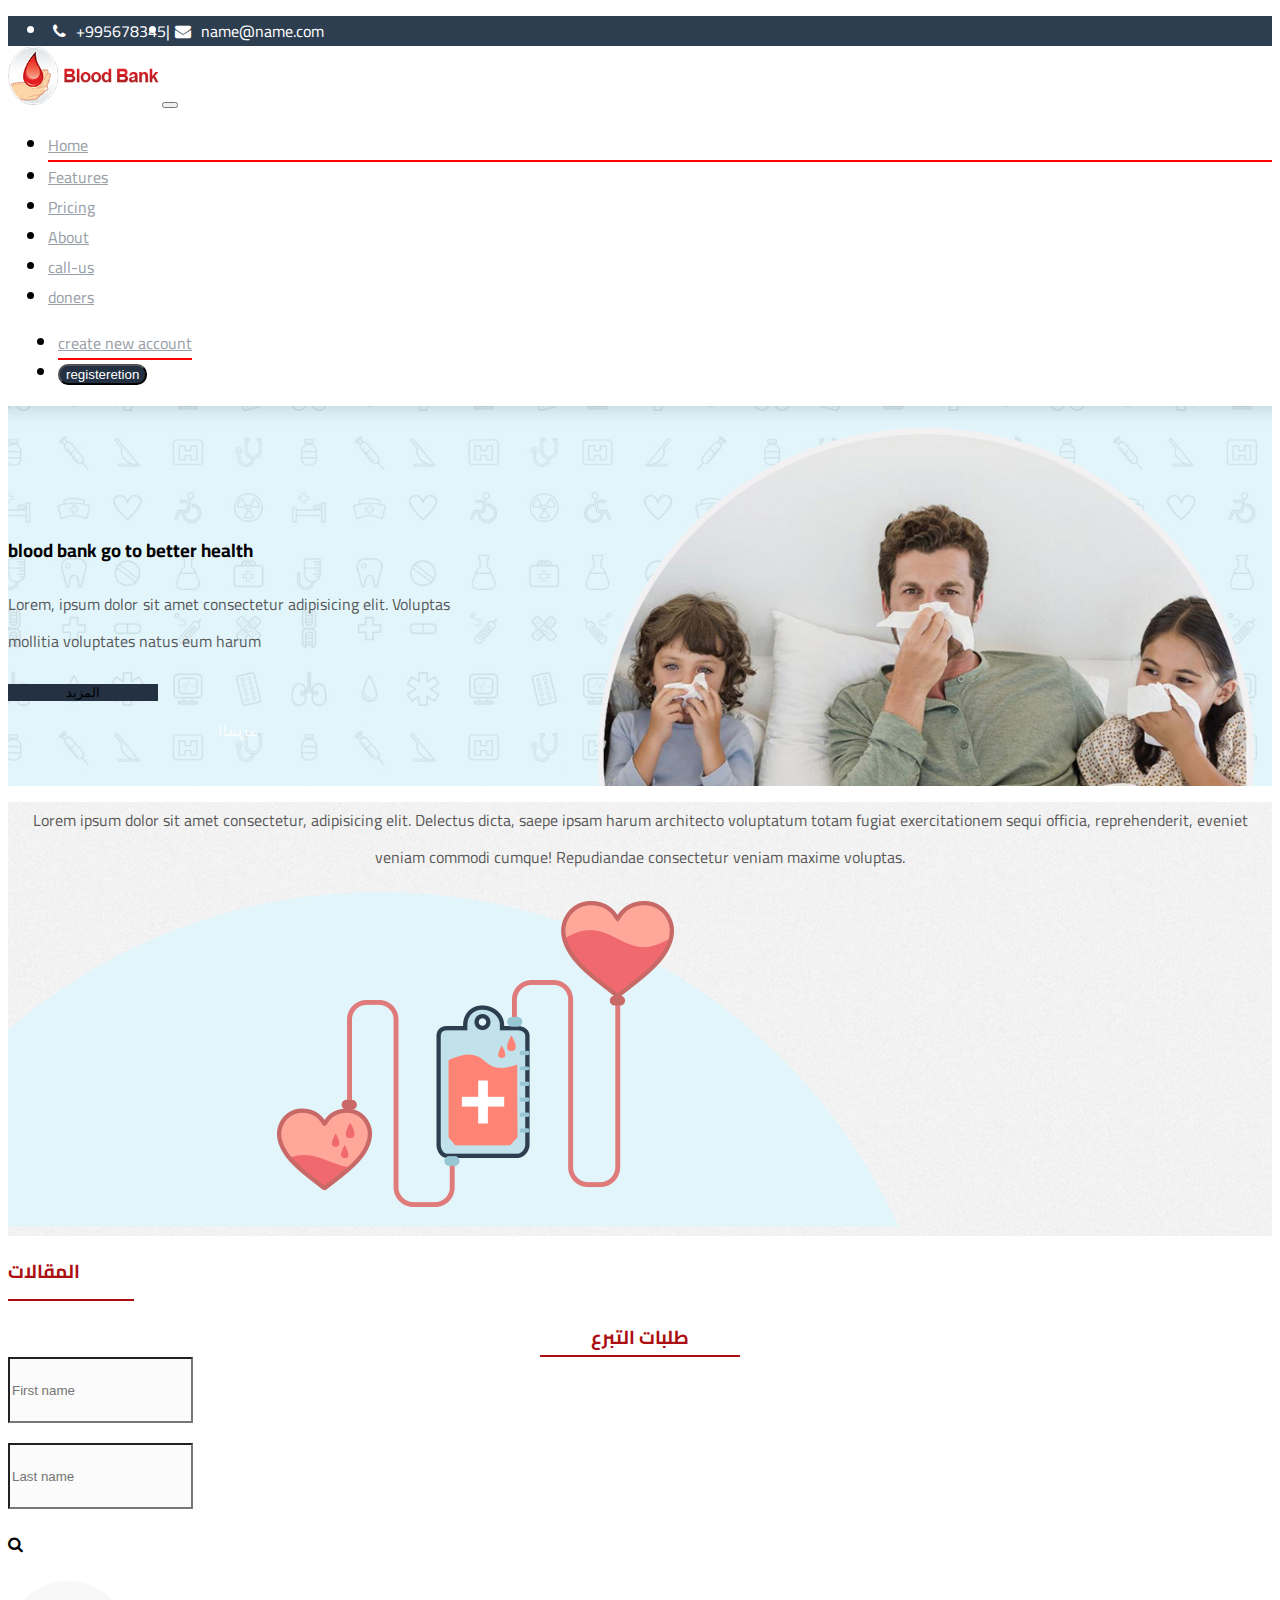
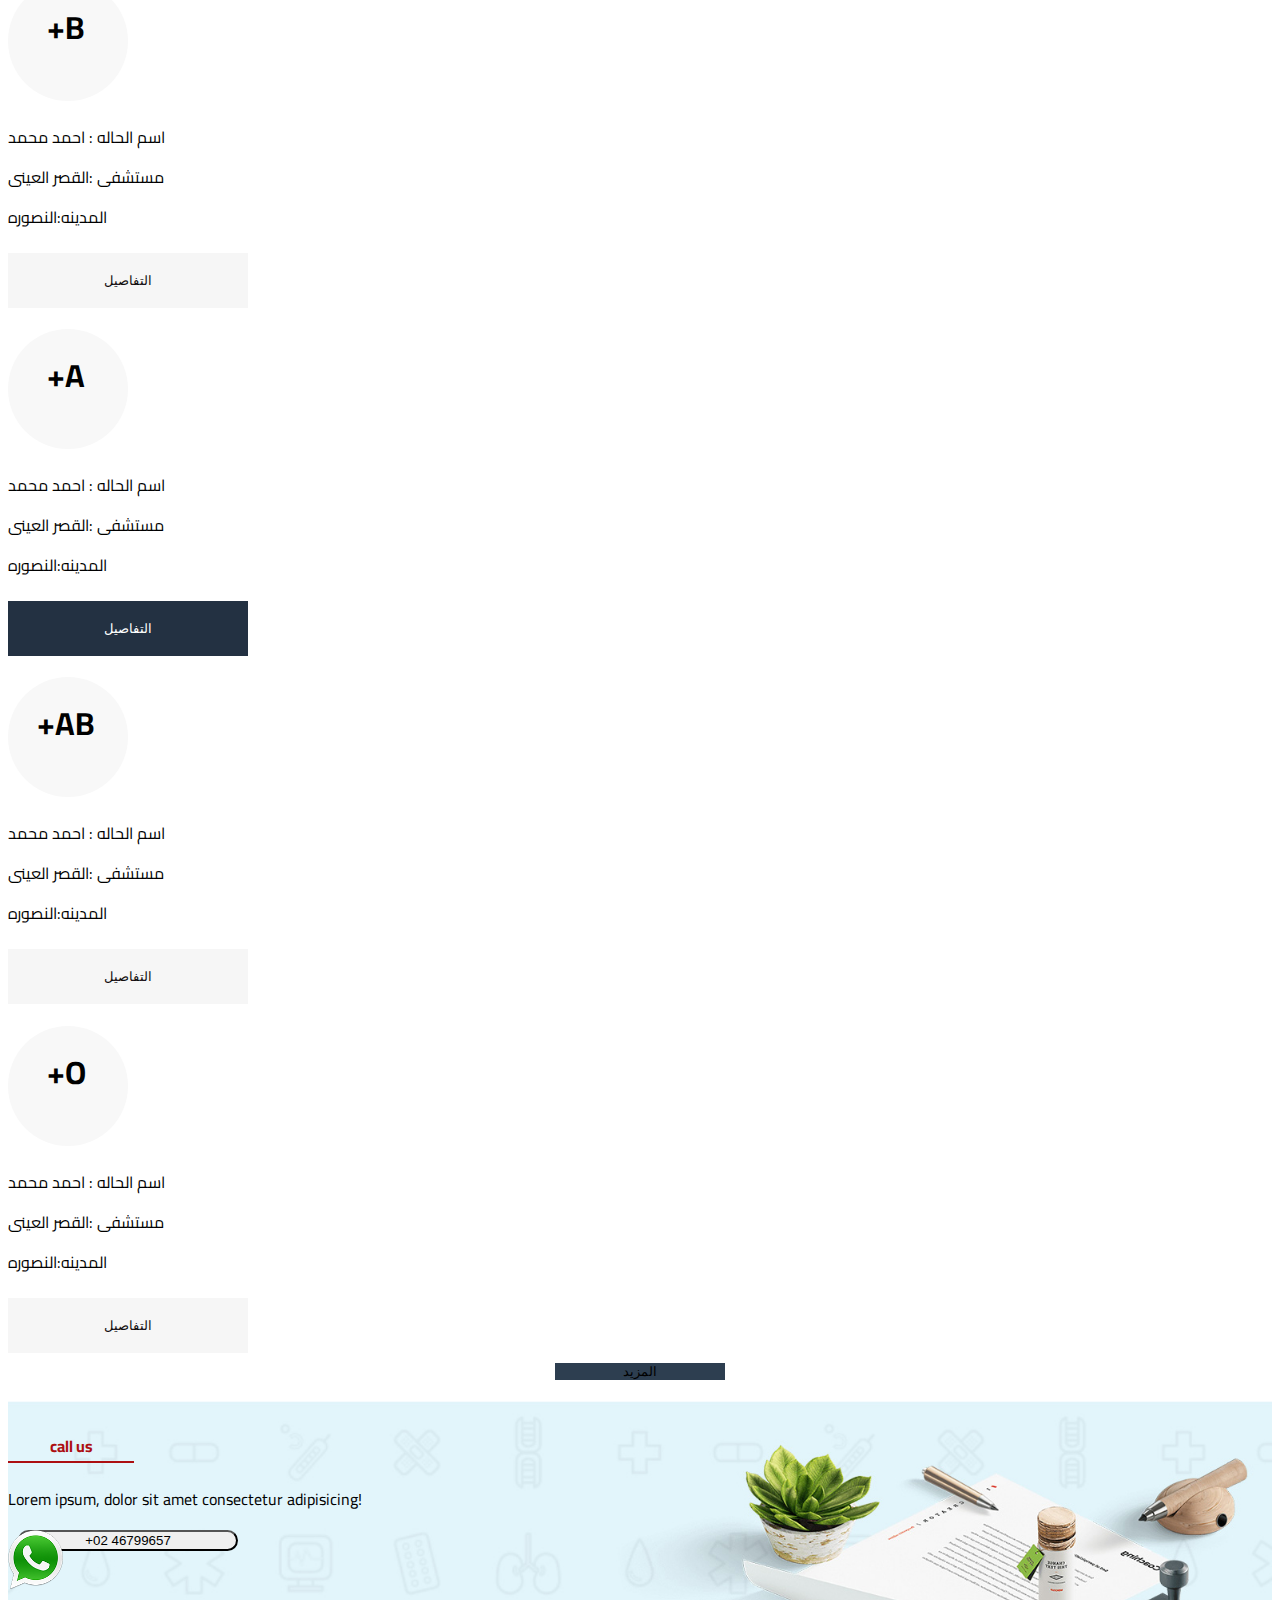
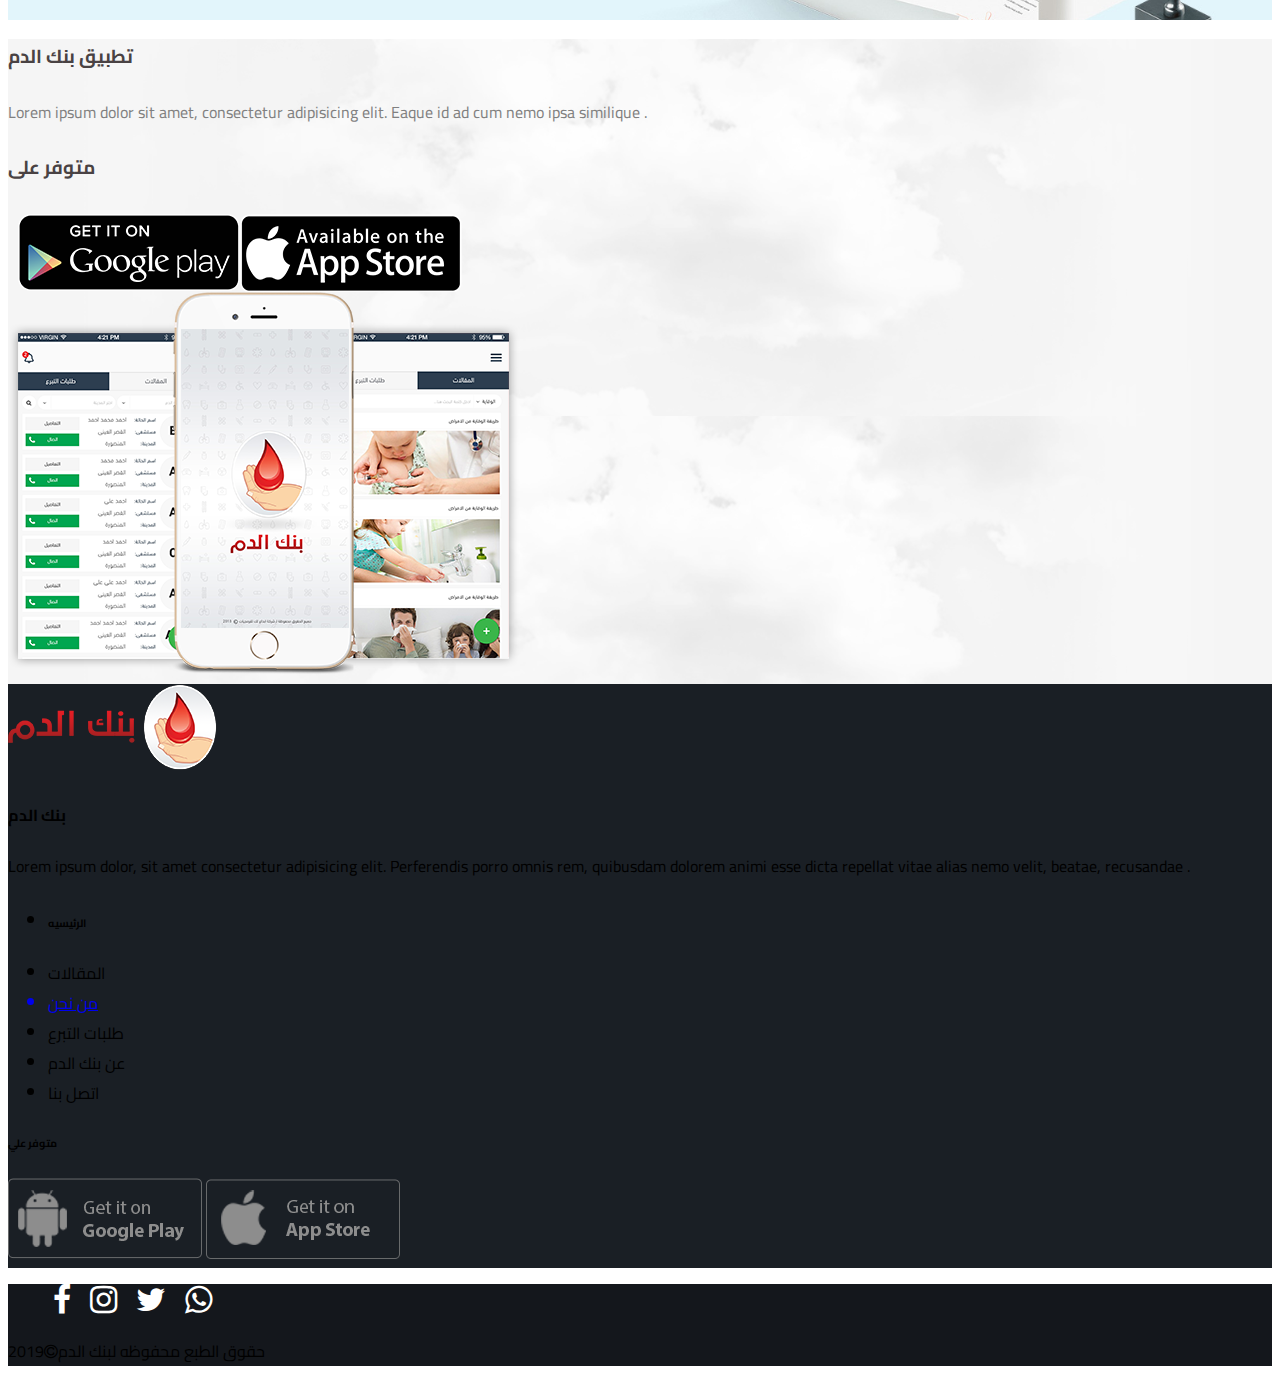
<file: en.html>
<!DOCTYPE html>
<html lang="en">

<head>
    <meta charset="UTF-8">
    <meta name="viewport" content="width=device-width, initial-scale=1.0">
    <link rel="preconnect" href="https://fonts.gstatic.com">
    <link href="https://fonts.googleapis.com/css2?family=Cairo:wght@300;400&display=swap" rel="stylesheet">
    <link rel="stylesheet" href="https://cdn.jsdelivr.net/npm/bootstrap@4.6.0/dist/css/bootstrap.min.css" integrity="sha384-B0vP5xmATw1+K9KRQjQERJvTumQW0nPEzvF6L/Z6nronJ3oUOFUFpCjEUQouq2+l" crossorigin="anonymous">
    <link rel="stylesheet" href="assets/plugins/dist/assets/owl.carousel.min.css">
    <link rel="stylesheet" href="css/font-awesome.min.css">
    <link rel="stylesheet" href="assets/plugins/dist/assets/owl.theme.default.min.css">
    <link rel="stylesheet" href="css/style2.css">
    <title>بنك الدم</title>
</head>


<body>
    <!-- start first nav -->
    <div class="ficons">
        <section class="container f-nav">
            <div class="row">
                <div class="col-sm-5">

                    <ul class="list-unstyled  list">
                        <li><i class="fa fa-phone fa-x "></i>+995678345</li>
                        <span>|</span>
                        <li><i class="fa fa-envelope fa-x mx-2"></i>name@name.com</li>

                    </ul>

                </div>

                <div class="col-sm-5">

                    <ul class="list-unstyled  list">
                        <li><i class="fa fa-facebook fa-x"></i></li>
                        <li><i class="fa fa-instagram fa-x"></i></li>
                        <li><i class="fa fa-twitter fa-x"></i></li>
                        <li><i class="fa fa-whatsapp fa-x"></i></li>

                    </ul>

                </div>

                <div class="col-sm-2  list ">
                    <p class="text-danger">عربى</p>
                    <span class="text-muted">|</span>
                    <p class="text-muted p-1">EN</p>
                </div>
            </div>


        </section>
    </div>
    <!-- start sec nav -->

    <nav class="navbar navbar-expand-lg navbar-light bg-light px-5">

        <img src="assets/imgs/logo-ltr.png" class="img-fluid">
        <button class="navbar-toggler" type="button" data-toggle="collapse" data-target="#navbarNav" aria-controls="navbarNav" aria-expanded="false" aria-label="Toggle navigation">
            <span class="navbar-toggler-icon"></span>
        </button>
        <div class="collapse navbar-collapse" id="navbarNav">
            <ul class="navbar-nav">
                <li class="nav-item active border-bottom px-2 ml-2">
                    <a class="nav-link border-right " href="#">Home <span class="sr-only">(current)</span></a>
                </li>
                <li class="nav-item">
                    <a class="nav-link border-right" href="#">Features</a>
                </li>
                <li class="nav-item">
                    <a class="nav-link border-right" href="#">Pricing</a>

                </li>
                <li class="nav-item">
                    <a class="nav-link border-right" href="#">About</a>

                </li>
                <li class="nav-item">
                    <a class="nav-link border-right" href="#">call-us</a>

                </li>
                <li class="nav-item ">
                    <a class="nav-link disabled" href="#" tabindex="-1" aria-disabled="true">doners</a>
                </li>
            </ul>
        </div>
        <ul class="navbar-nav item px-3">
            <li class="nav-item active ">

                <a class="nav-link border-bottom pb-0" href="./login.html"> create new account<span
                        class="sr-only">(current)</span></a>

            </li>
            <li class="nav-item pd-2">
                <a class="nav-link" href="./log.html"> <button type="button" class="btn bn" data-toggle="button" aria-pressed="false">
                        registeretion
                    </button>
                </a>
            </li>
        </ul>

    </nav>



    <!-- end sec nav -->

    <!-- <nav class="navbar navbar-expand-lg navbar-light bg-light ">
        <div class="container offset-sm-1">
            <a class="navbar-brand" href="#"> <img src="assets/imgs/logo-ltr.png" alt=""></a>
            <button class="navbar-toggler" type="button" data-toggle="collapse" data-target="#navbarNavAltMarkup" aria-controls="navbarNavAltMarkup" aria-expanded="false" aria-label="Toggle navigation">
                <span class="navbar-toggler-icon"></span>
            </button>
            <div class="collapse navbar-collapse" id="navbarNavAltMarkup">
                <div class="navbar-nav">
                    <a class="nav-link active border-right " href="#">
                        <h6 class="border-bottom text-danger py-2">Home</h6> <span class="sr-only">(current)</span>
                    </a>

                    <a class="nav-link border-right" href="#">Features</a>
                    <a class="nav-link border-right" href="#">Pricing</a>
                    <a class="nav-link border-right" href="#">about</a>
                    <a class="nav-link border-right" href="#">Pricing</a>
                    <a class="nav-link disabled " href="#" tabindex="-1" aria-disabled="true">call us</a>
                </div>
                <ul class="navbar-nav item text -right">
                    <li class="nav-item active ">

                        <a class="nav-link border-bottom pb-0" href="./login.html">create new account<span
                                class="sr-only">(current)</span></a>

                    </li>
                    <li class="nav-item">
                        <a class="nav-link" href="./log.html"> <button type="button" class="btn bn px-4" data-toggle="button" aria-pressed="false">
                                login
                            </button>
                        </a>
                    </li>
                </ul>

            </div>
        </div>

    </nav> -->

    <!-- end sec nav -->
    <!-- start intro -->
    <div class="intro ">
        <div class="container ">
            <div class="intro-desc ">

                <h3 class="text-danger ">blood bank go to better health</h3>
                <p class="desc ">Lorem, ipsum dolor sit amet consectetur adipisicing elit. Voluptas mollitia voluptates natus eum harum </p>
            </div>
            <button type="button " class="intro-btn text-center p-2 text-white ">المزيد </button>
        </div>
    </div>
    <!-- end intro -->
    <!-- start main -->
    <section class="main ">
        <div class="container">
            <div class="row">

                <div class="col-sm-6">
                    <p class="main-desc py-4">Lorem ipsum dolor sit amet consectetur, adipisicing elit. Delectus dicta, saepe ipsam harum architecto voluptatum totam fugiat exercitationem sequi officia, reprehenderit, eveniet veniam commodi cumque! Repudiandae consectetur veniam
                        maxime voluptas.
                    </p>
                </div>
                <div class="col-sm">
                    <img src="assets/imgs/about - Copy.png" class="img-fluid ">
                </div>
            </div>
        </div>
    </section>
    <!-- end main -->
    <!-- start services -->
    <div class="container ">
        <section class="our-services ">

            <h3>المقالات</h3>


            <div class="services  py-3">



                <div class="owl-carousel service-carousel ">
                    <div class="card ">
                        <img src="assets/imgs/p1.jpg" class="card-img-top" alt="...">
                        <div class="card-body">
                            <h5 class="card-title">طريقةالوقايه من الامراض</h5>
                            <p class="card-text">Some quick example text to build on the card title and make up the bulk of the card's content.</p>

                            <button type="button " class="intro-btn text-center p-2  bn text-white ">التفاصيل
                            </button>
                        </div>
                    </div>
                    <div class="card">
                        <img src="assets/imgs/p2.jpg" class="card-img-top" alt="...">
                        <div class="card-body">
                            <h5 class="card-title">طريقة الوقايه من الامراض</h5>
                            <p class="card-text">Some quick example text to build on the card title and make up the bulk of the card's content.</p>
                            <button type="button " class="intro-btn text-center p-2  bn text-white ">
                                التفاصيل</button>
                        </div>
                    </div>
                    <div class="card">
                        <img src="assets/imgs/p1.jpg" class="card-img-top" alt="...">
                        <div class="card-body">
                            <h5 class="card-title">طريقة الوقايه من الامراض</h5>
                            <p class="card-text">Some quick example text to build on the card title and make up the bulk of the card's content.</p>
                            <button type="button " class="intro-btn text-center p-2  bn text-white ">التفاصيل
                            </button>
                        </div>
                    </div>
                    <div class="card">
                        <img src="assets/imgs/p2.jpg" class="card-img-top" alt="...">
                        <div class="card-body">
                            <h5 class="card-title">'طريقة الوقايه من الامراض</h5>
                            <p class="card-text">Some quick example text to build on the card title and make up the bulk of the card's content.</p>
                            <button type="button " class="intro-btn text-center p-2  bn text-white ">التفاصيل
                            </button>
                        </div>
                    </div>
                </div>
            </div>
        </section>
    </div>
    <!-- end services -->
    <!-- start detailes -->
    <section class="container">
        <div class="detailes container ">
            <h3>طلبات التبرع</h3>
        </div>

        <form class="container ">
            <div class="form-row py-5">
                <div class="col-sm-4 offset-sm-1">
                    <input type="text" class="form-control" placeholder="First name">

                </div>
                <div class="col-sm-4 ">
                    <input type="text" class="form-control" placeholder="Last name">
                </div>
                <div class="col-sm-1 ">
                    <div class="icons ">
                        <i class="fa fa-search" aria-hidden="true"></i>
                    </div>
                </div>
            </div>
        </form>

        <div class="info ">
            <div class="container">
                <div class=" row  ">
                    <div class="col-sm">
                        <div class="box">
                            <div class="row">
                                <div class="col-sm-2">

                                    <div class="type mr-1">

                                        <h1>+B</h1>
                                    </div>

                                </div>
                                <div class="col-sm-5">
                                    <div class="data ">
                                        <p>اسم الحاله : احمد محمد<br> مستشفى :القصر العينى<br> المدينه:النصوره
                                        </p>
                                    </div>
                                </div>
                                <div class="col-sm-5 ">
                                    <div class="action">

                                        <button type="button" class="btn  btn-secondary px-5   mt-4  btn-lg">التفاصيل</button>
                                    </div>

                                </div>

                            </div>

                        </div>
                        <div class=" row  ">
                            <div class="col-sm">
                                <div class="box">
                                    <div class="row">
                                        <div class="col-sm-2">

                                            <div class="type mr-1">

                                                <h1>+A</h1>
                                            </div>

                                        </div>
                                        <div class="col-sm-5">
                                            <div class="data ">
                                                <p>اسم الحاله : احمد محمد<br> مستشفى :القصر العينى<br> المدينه:النصوره
                                                </p>
                                            </div>
                                        </div>
                                        <div class="col-sm-5 ">
                                            <div class="action">

                                                <button type="button " class="btn  btn-secondary px-5   mt-4  btn-lg act">التفاصيل</button>
                                            </div>
                                        </div>
                                    </div>

                                </div>
                                <div class=" row  ">
                                    <div class="col-sm">
                                        <div class="box">
                                            <div class="row">
                                                <div class="col-sm-2">

                                                    <div class="type mr-1">

                                                        <h1>+AB</h1>
                                                    </div>

                                                </div>
                                                <div class="col-sm-5">
                                                    <div class="data ">
                                                        <p>اسم الحاله : احمد محمد<br> مستشفى :القصر العينى
                                                            <br> المدينه:النصوره
                                                        </p>
                                                    </div>
                                                </div>
                                                <div class="col-sm-4 ">
                                                    <div class="action p-3">

                                                        <button type="button" class="btn  btn-secondary px-5    mt-4 btn-lg">التفاصيل</button>
                                                    </div>

                                                </div>

                                            </div>


                                        </div>
                                    </div>
                                </div>
                                <div class=" row  ">
                                    <div class="col-sm">
                                        <div class="box">
                                            <div class="row">
                                                <div class="col-sm-2">

                                                    <div class="type mr-1">

                                                        <h1>+O</h1>
                                                    </div>

                                                </div>
                                                <div class="col-sm-5">
                                                    <div class="data ">
                                                        <p>اسم الحاله : احمد محمد<br> مستشفى :القصر العينى
                                                            <br> المدينه:النصوره
                                                        </p>
                                                    </div>
                                                </div>
                                                <div class="col-sm-4 ">
                                                    <div class="action p-3">

                                                        <button type="button" class="btn  btn-secondary px-5    mt-4 btn-lg">التفاصيل</button>
                                                    </div>

                                                </div>

                                            </div>


                                        </div>
                                    </div>
                                </div>
    </section>
    <button type="button " class="info-btn text-center p-2 text-white "> المزيد</button>
    <!-- start call-us-->
    <div class="call-us ">
        <div class="container">
            <h4 class=" call-a ">call us</h4>
            <div class="call-desc">
                <p>Lorem ipsum, dolor sit amet consectetur adipisicing!</p>

            </div>
            <div class="call-link">
                <button type="button" class="btn btn-success btn-lg"> +02 46799657</button>
                <img src="assets/imgs/whats.png" alt="">

            </div>

        </div>
    </div>

    <!-- start mobile -->
    <div class="mobile pt-5">

        <div class="container">
            <div class="row">
                <div class="col-sm-6 mob ">
                    <div class="mobile-a">
                        <h3 class="py-3">تطبيق بنك الدم </h3>
                        <p>Lorem ipsum dolor sit amet, consectetur adipisicing elit. Eaque id ad cum nemo ipsa similique .
                        </p>
                    </div>
                    <div class="mobile-b">
                        <h3 class="text-center">متوفر على</h3>
                        <div class="mobile-img">
                            <img src="assets/imgs/google.png " class="img-fluid  " alt=" ">
                            <img src="assets/imgs/ios.png " class="img-fluid  sec" alt=" ">
                        </div>
                    </div>
                </div>
                <div class="col-sm-6 ">
                    <img src="assets/imgs/App.png " class="img-fluid" alt=" ">

                </div>
            </div>
        </div>
    </div>
    <!-- start footer -->
    <footer class="pt-5  ">
        <div class="container">
            <div class="row">
                <div class="col-sm-4 text-white">
                    <img src="assets/imgs/logo.png" alt="">
                    <h4>بنك الدم</h4>
                    <p>Lorem ipsum dolor, sit amet consectetur adipisicing elit. Perferendis porro omnis rem, quibusdam dolorem animi esse dicta repellat vitae alias nemo velit, beatae, recusandae .
                    </p>
                </div>
                <div class="col-sm-5">
                    <ul class="list-unstyled  px-5 mx-3">
                        <li class="text-danger pt-2 ">
                            <h6>الرئيسيه</h6>
                        </li>
                        <li class="text-white pt-3">المقالات</li>
                        <a href="./we.html">
                            <li class="text-white pt-3">من نحن</li>
                        </a>
                        <li class="text-white pt-3">طلبات التبرع</li>
                        <li class="text-white pt-3">عن بنك الدم</li>
                        <li class="text-white pt-3">اتصل بنا</li>
                    </ul>
                </div>
                <div class="col-sm-3">
                    <h6 class="text-danger">متوفر علي</h6>
                    <img src="assets/imgs/google1.png" class="py-3" alt="">
                    <img src="assets/imgs/ios1.png" alt="">
                </div>
            </div>
        </div>
    </footer>
    <div class="sec-footer px-5">
        <div class="row container ">
            <div class="col-sm-4 pt-2">
                <ul class="list-unstyled ">
                    <li><i class="fa fa-facebook fa-2x "></i></li>
                    <li><i class="fa fa-instagram fa-2x "></i></li>
                    <li><i class="fa fa-twitter fa-2x "></i></li>
                    <li><i class="fa fa-whatsapp fa-2x "></i></li>

                </ul>
            </div>
            <div class="col-sm-8">
                <p class="text-white py-2 ">حقوق الطبع محفوظه ل<span class="text-danger">بنك
                        الدم</span><i class="fa fa-copyright" aria-hidden="true"></i>2019
                </p>
            </div>
        </div>
    </div>




    <script src="https://code.jquery.com/jquery-3.5.1.slim.min.js" integrity="sha384-DfXdz2htPH0lsSSs5nCTpuj/zy4C+OGpamoFVy38MVBnE+IbbVYUew+OrCXaRkfj" crossorigin="anonymous"></script>
    <script src="https://cdn.jsdelivr.net/npm/popper.js@1.16.1/dist/umd/popper.min.js" integrity="sha384-9/reFTGAW83EW2RDu2S0VKaIzap3H66lZH81PoYlFhbGU+6BZp6G7niu735Sk7lN" crossorigin="anonymous"></script>
    <script src="https://cdn.jsdelivr.net/npm/bootstrap@4.6.0/dist/js/bootstrap.min.js" integrity="sha384-+YQ4JLhjyBLPDQt//I+STsc9iw4uQqACwlvpslubQzn4u2UU2UFM80nGisd026JF" crossorigin="anonymous"></script>
    <script src="assets/plugins/dist/owl.carousel.min.js "></script>
    <script src="js/script.js "></script>
</body>

</html>
</file>
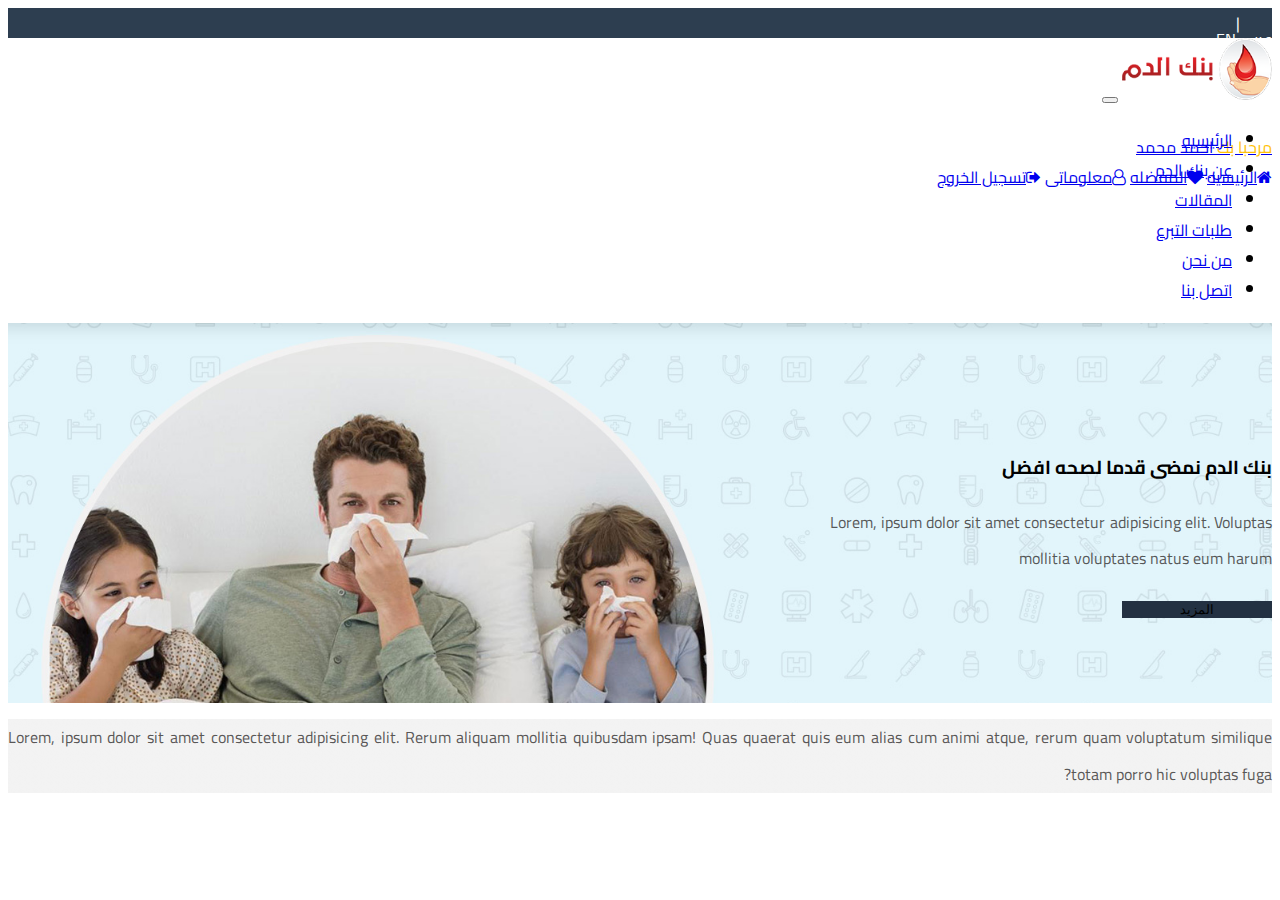
<file: home.html>
<!DOCTYPE html>
<html lang="en" dir="rtl">

<head>
    <meta charset="UTF-8">
    <meta name="viewport" content="width=device-width, initial-scale=1.0">
    <link rel="preconnect" href="https://fonts.gstatic.com">
    <link href="https://fonts.googleapis.com/css2?family=Cairo:wght@300;400&display=swap" rel="stylesheet">
    <link rel="stylesheet" href="https://cdn.rtlcss.com/bootstrap/v4.5.3/css/bootstrap.min.css" integrity="sha384-JvExCACAZcHNJEc7156QaHXTnQL3hQBixvj5RV5buE7vgnNEzzskDtx9NQ4p6BJe" crossorigin="anonymous">
    <link rel="stylesheet" href="assets/plugins/dist/assets/owl.carousel.min.css">
    <link rel="stylesheet" href="css/font-awesome.min.css">
    <link rel="stylesheet" href="assets/plugins/dist/assets/owl.theme.default.min.css">
    <link rel="stylesheet" href="css/style.css">
    <title>بنك الدم</title>
</head>


<body>
    <!-- start first nav -->
    <div class="ficons">
        <section class="container f-nav">
            <div class="row">
                <div class="col-sm-4 list offset-sm-1">
                    <p class="text-danger">عربى</p>
                    <span class="text-muted">|</span>
                    <p class="text-muted p-1">EN</p>
                </div>

                <div class="col-sm-4">

                    <ul class="list-unstyled  list">
                        <li><i class="fa fa-facebook fa-x"></i></li>
                        <li><i class="fa fa-instagram fa-x"></i></li>
                        <li><i class="fa fa-twitter fa-x"></i></li>
                        <li><i class="fa fa-whatsapp fa-x"></i></li>

                    </ul>

                </div>
                <div class="col-sm-3">
                    <div class="dropdown">
                        <a class="btn btn-secondary dropdown-toggle dropdown-toggle-split" href="#" role="button" id="dropdownMenuLink" data-toggle="dropdown" aria-haspopup="true" aria-expanded="false">
                            <span class="name">مرحبا بك </span> احمد محمد
                        </a>

                        <div class="dropdown-menu px-5" aria-labelledby="dropdownMenuLink ">
                            <a class="dropdown-item " href="#"><i class="fa fa-home" aria-hidden="true"></i>الرئيسيه</a>
                            <a class="dropdown-item " href="#"><i class="fa fa-heart" aria-hidden="true"></i>المفضله</a>
                            <a class="dropdown-item" href="#"><i class="fa fa-user-o"
                                    aria-hidden="true"></i>معلوماتى</a>
                            <a class="dropdown-item" href="#"><i class="fa fa-sign-out" aria-hidden="true"></i>تسجيل
                                الخروج</a>
                        </div>
                    </div>




                </div>

            </div>
        </section>
    </div>
    <!-- end first nav -->

    <!-- start sec nav -->
    <div>
        <nav class="navbar navbar-expand-lg navbar-light bg-light">
            <div class="container offset-sm-1">
                <img src="assets/imgs/logo.png" alt="">
                <button class="navbar-toggler" type="button" data-toggle="collapse" data-target="#navbarNav" aria-controls="navbarNav" aria-expanded="false" aria-label="Toggle navigation">
                    <span class="navbar-toggler-icon"></span>
                </button>
                <div class="collapse navbar-collapse" id="navbarNav">
                    <ul class="navbar-nav list-unstyled">
                        <li class="nav-item active border-bottom ">
                            <a class="nav-link border-right text-danger" href="#">
                                الرئيسيه<span class="sr-only">(current)</span></a>

                        </li>

                        <li class="nav-item ">
                            <a class="nav-link border-right" href="#">عن بنك الدم</a>
                        </li>
                        <li class="nav-item">
                            <a class="nav-link border-right" href="#">المقالات</a>
                        </li>
                        <li class="nav-item ">
                            <a class="nav-link disabled border-right" href="#" tabindex="-1" aria-disabled="true">طلبات
                                التبرع</a>
                        </li>
                        <li class="nav-item">
                            <a class="nav-link disabled border-right" href="#" tabindex="-1" aria-disabled="true">من
                                نحن</a>
                        </li>
                        <li class="nav-item">
                            <a class="nav-link disabled" href="#" tabindex="-1" aria-disabled="true">اتصل بنا</a>
                        </li>
                    </ul>
                </div>
            </div>
        </nav>

        <!-- end sec nav -->
        <!-- start intro -->
        <div class="intro ">
            <div class="container ">
                <div class="intro-desc ">

                    <h3 class="text-danger "> بنك الدم نمضى قدما لصحه افضل</h3>
                    <p class="desc ">Lorem, ipsum dolor sit amet consectetur adipisicing elit. Voluptas mollitia voluptates natus eum harum </p>
                </div>
                <button type="button " class="intro-btn text-center p-2 text-white ">المزيد </button>
            </div>
        </div>
        <!-- end intro -->
        <!-- start main -->
        <section class="main">
            <div class="row container  py-4">
                <div class="col-sm-5 offset-sm-2">
                    <p class="main-desc p-4 mt-3">Lorem, ipsum dolor sit amet consectetur adipisicing elit. Rerum aliquam mollitia quibusdam ipsam! Quas quaerat quis eum alias cum animi atque, rerum quam voluptatum similique totam porro hic voluptas fuga?

                    </p>





                </div>





            </div>






        </section>


        <script src=" https://code.jquery.com/jquery-3.5.1.slim.min.js " integrity="sha384-DfXdz2htPH0lsSSs5nCTpuj/zy4C+OGpamoFVy38MVBnE+IbbVYUew+OrCXaRkfj " crossorigin="anonymous "></script>
        <script src="https://cdn.rtlcss.com/bootstrap/v4.5.3/js/bootstrap.bundle.min.js " integrity="sha384-40ix5a3dj6/qaC7tfz0Yr+p9fqWLzzAXiwxVLt9dw7UjQzGYw6rWRhFAnRapuQyK " crossorigin="anonymous "></script>
        <script src="assets/plugins/dist/owl.carousel.min.js "></script>
        <script src="js/script.js "></script>
</body>

</html>
</file>
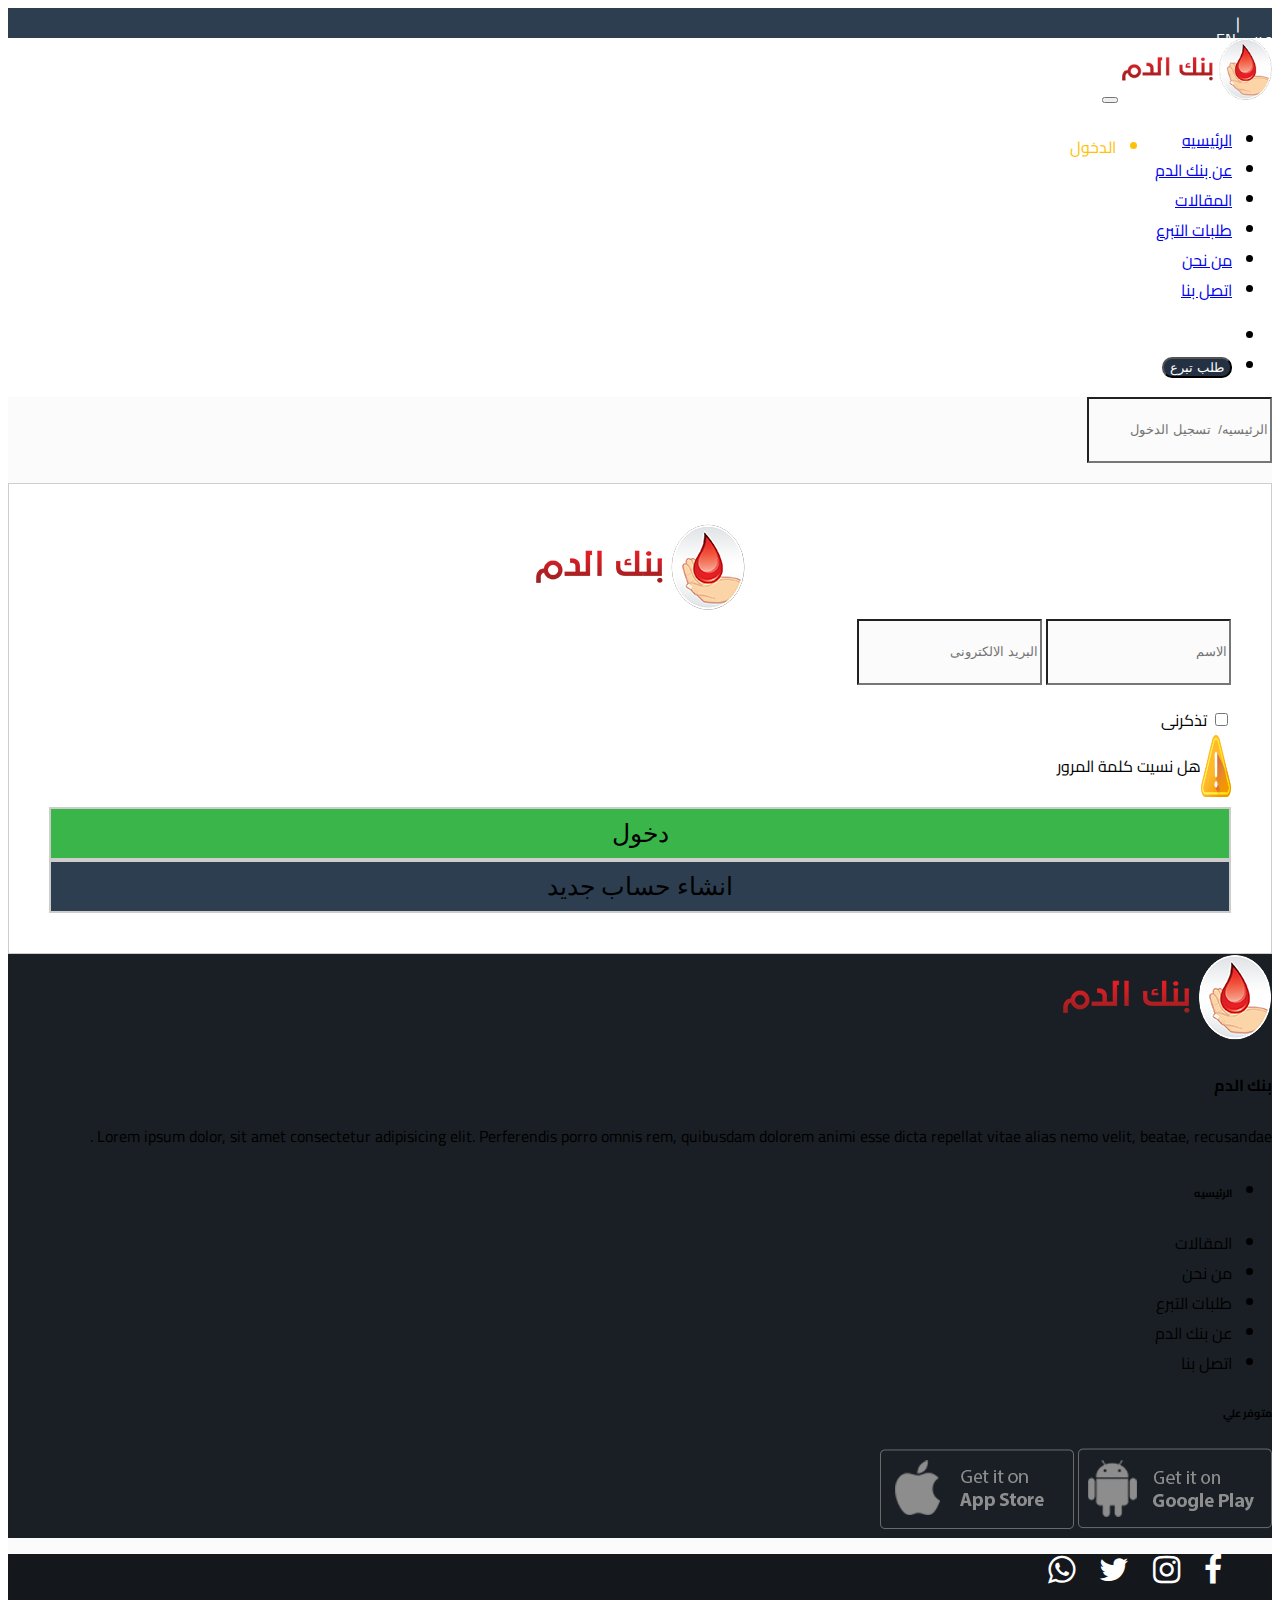
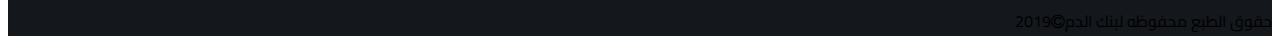
<file: log.html>
<!DOCTYPE html>
<html lang="en" dir="rtl">

<head>
    <meta charset="UTF-8">
    <meta name="viewport" content="width=device-width, initial-scale=1.0">
    <link rel="preconnect" href="https://fonts.gstatic.com">
    <link href="https://fonts.googleapis.com/css2?family=Cairo:wght@300;400&display=swap" rel="stylesheet">
    <link rel="stylesheet" href="https://cdn.rtlcss.com/bootstrap/v4.5.3/css/bootstrap.min.css" integrity="sha384-JvExCACAZcHNJEc7156QaHXTnQL3hQBixvj5RV5buE7vgnNEzzskDtx9NQ4p6BJe" crossorigin="anonymous">
    <link rel="stylesheet" href="assets/plugins/dist/assets/owl.carousel.min.css">
    <link rel="stylesheet" href="css/font-awesome.min.css">
    <link rel="stylesheet" href="assets/plugins/dist/assets/owl.theme.default.min.css">
    <link rel="stylesheet" href="css/style.css">
    <title>بنك الدم</title>
</head>


<body>
    <!-- start first nav -->
    <div class="ficons">
        <section class="container f-nav">
            <div class="row">
                <div class="col-sm-4 list offset-sm-1">
                    <p class="text-danger">عربى</p>
                    <span class="text-muted">|</span>
                    <p class="text-muted p-1">EN</p>
                </div>

                <div class="col-sm-4">

                    <ul class="list-unstyled  list">
                        <li><i class="fa fa-facebook fa-x"></i></li>
                        <li><i class="fa fa-instagram fa-x"></i></li>
                        <li><i class="fa fa-twitter fa-x"></i></li>
                        <li><i class="fa fa-whatsapp fa-x"></i></li>

                    </ul>

                </div>
                <div class="col-sm-3">

                    <ul class="list-unstyled  list ">

                        <li>انشاء حساب جديد</li>


                        <li class="li-login px-4">الدخول</li>


                    </ul>

                </div>

            </div>
        </section>
    </div>
    <!-- end first nav -->
    <!-- start sec nav -->
    <div>
        <nav class="navbar navbar-expand-lg navbar-light bg-light">
            <div class="container offset-sm-1">
                <img src="assets/imgs/logo.png" alt="">
                <button class="navbar-toggler" type="button" data-toggle="collapse" data-target="#navbarNav" aria-controls="navbarNav" aria-expanded="false" aria-label="Toggle navigation">
          <span class="navbar-toggler-icon"></span>
        </button>
                <div class="collapse navbar-collapse" id="navbarNav">
                    <ul class="navbar-nav list-unstyled">
                        <li class="nav-item active">
                            <a class="nav-link border-right text-danger" href="#">
                                الرئيسيه<span class="sr-only">(current)</span></a>

                        </li>

                        <li class="nav-item ">
                            <a class="nav-link border-right" href="#">عن بنك الدم</a>
                        </li>
                        <li class="nav-item">
                            <a class="nav-link border-right" href="#">المقالات</a>
                        </li>
                        <li class="nav-item ">
                            <a class="nav-link disabled border-right" href="#" tabindex="-1" aria-disabled="true">طلبات التبرع</a>
                        </li>
                        <li class="nav-item">
                            <a class="nav-link disabled border-right" href="#" tabindex="-1" aria-disabled="true">من نحن</a>
                        </li>
                        <li class="nav-item">
                            <a class="nav-link disabled" href="#" tabindex="-1" aria-disabled="true">اتصل بنا</a>
                        </li>
                    </ul>
                </div>
                <ul class="navbar-nav item">
                    <li class="nav-item">
                        <img>
                    </li>

                    <li class="nav-item">
                        <a class="nav-link" href="#"> <button type="button" class="btn bn px-5" data-toggle="button" aria-pressed="false">
                           طلب تبرع
                          </button>
                        </a>
                    </li>
            </div>
        </nav>
    </div>
    <!-- end sec nav -->
    <div class="login">
        <div class="container p-4">
            <form>
                <div class="form-group mb-4">

                    <input type="email" class="form-control" id="exampleFormControlInput1" placeholder="الرئيسيه/  تسجيل الدخول">
                </div>
            </form>
            <div class="login-a  ">
                <div class="log">
                    <div class="log-brand py-3">
                        <img src="assets/imgs/logo.png" alt="">


                    </div>
                    <input class="form-control form-control-lg" type="text" placeholder="الاسم">
                    <input class="form-control form-control-lg" type="text" placeholder="البريد الالكترونى">
                    <div class="row">
                        <div class="col-9  ">
                            <div class="form-check">
                                <input class="form-check-input" type="checkbox" id="autoSizingCheck2">
                                <label class="form-check-label" for="autoSizingCheck2">
                           تذكرنى
                          </label>
                            </div>
                        </div>
                        <div class="col-3  log-a">
                            <img src="assets/imgs/complain.png" class="pb-2" alt="">
                            <p class="">هل نسيت كلمة المرور</p>
                        </div>
                    </div>
                    <div class="row log-btn container">
                        <div class="col-sm-4  offset-sm-1">
                            <button type="button" class="btn btn-primary btn-lg "> دخول</button>
                        </div>
                        <div class="col-sm-7  ">
                            <a href="./login.html"> <button type="button" class="btn log-b2 btn-primary btn-lg "> انشاء حساب جديد</button></a>
                        </div>
                    </div>
                </div>
            </div>
        </div>
        <!-- start footer -->
        <footer class="pt-5  ">
            <div class="container">
                <div class="row">
                    <div class="col-sm-4 text-white">
                        <img src="assets/imgs/logo.png" alt="">
                        <h4>بنك الدم</h4>
                        <p>Lorem ipsum dolor, sit amet consectetur adipisicing elit. Perferendis porro omnis rem, quibusdam dolorem animi esse dicta repellat vitae alias nemo velit, beatae, recusandae .</p>
                    </div>
                    <div class="col-sm-5">
                        <ul class="list-unstyled  px-5 mx-3">
                            <li class="text-danger pt-2 ">
                                <h6>الرئيسيه</h6>
                            </li>
                            <li class="text-white pt-3">المقالات</li>
                            <li class="text-white pt-3">من نحن</li>
                            <li class="text-white pt-3">طلبات التبرع</li>
                            <li class="text-white pt-3">عن بنك الدم</li>
                            <li class="text-white pt-3">اتصل بنا</li>
                        </ul>
                    </div>
                    <div class="col-sm-3">
                        <h6 class="text-danger">متوفر علي</h6>
                        <img src="assets/imgs/google1.png" class="py-3" alt="">
                        <img src="assets/imgs/ios1.png" alt="">
                    </div>
                </div>
            </div>
        </footer>
        <div class="sec-footer px-5">
            <div class="row container ">
                <div class="col-sm-4 pt-2">
                    <ul class="list-unstyled ">
                        <li><i class="fa fa-facebook fa-2x "></i></li>
                        <li><i class="fa fa-instagram fa-2x "></i></li>
                        <li><i class="fa fa-twitter fa-2x "></i></li>
                        <li><i class="fa fa-whatsapp fa-2x "></i></li>

                    </ul>
                </div>
                <div class="col-sm-8">
                    <p class="text-white py-2 ">حقوق الطبع محفوظه ل<span class="text-danger">بنك الدم</span><i class="fa fa-copyright" aria-hidden="true"></i>2019</p>
                </div>
            </div>
        </div>
        <script src=" https://code.jquery.com/jquery-3.5.1.slim.min.js " integrity="sha384-DfXdz2htPH0lsSSs5nCTpuj/zy4C+OGpamoFVy38MVBnE+IbbVYUew+OrCXaRkfj " crossorigin="anonymous "></script>
        <script src="https://cdn.rtlcss.com/bootstrap/v4.5.3/js/bootstrap.bundle.min.js " integrity="sha384-40ix5a3dj6/qaC7tfz0Yr+p9fqWLzzAXiwxVLt9dw7UjQzGYw6rWRhFAnRapuQyK " crossorigin="anonymous "></script>
        <script src="assets/plugins/dist/owl.carousel.min.js "></script>
        <script src="js/script.js "></script>
</body>

</html>
</file>
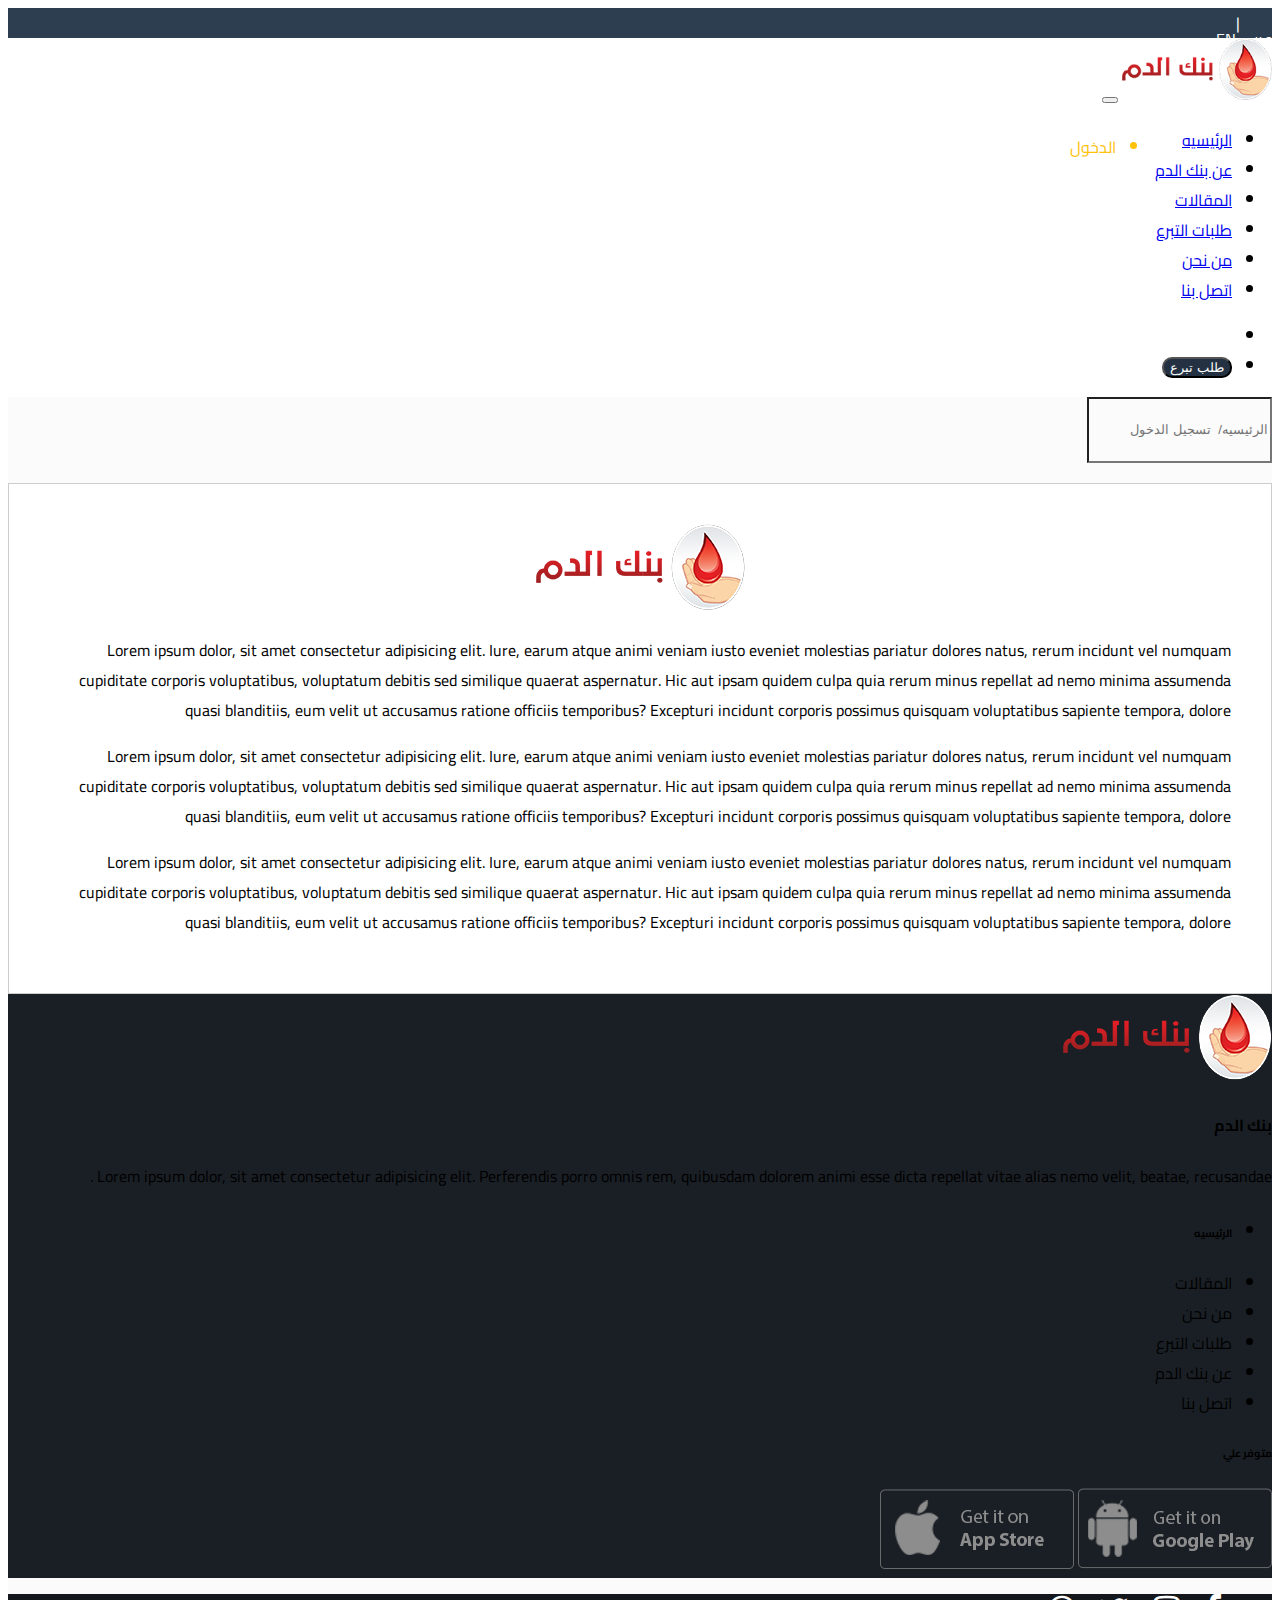
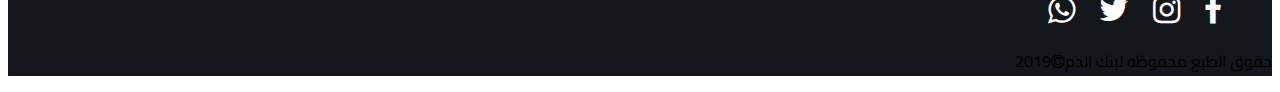
<file: we.html>
<!DOCTYPE html>
<html lang="en" dir="rtl">

<head>
    <meta charset="UTF-8">
    <meta name="viewport" content="width=device-width, initial-scale=1.0">
    <link rel="preconnect" href="https://fonts.gstatic.com">
    <link href="https://fonts.googleapis.com/css2?family=Cairo:wght@300;400&display=swap" rel="stylesheet">
    <link rel="stylesheet" href="https://cdn.rtlcss.com/bootstrap/v4.5.3/css/bootstrap.min.css" integrity="sha384-JvExCACAZcHNJEc7156QaHXTnQL3hQBixvj5RV5buE7vgnNEzzskDtx9NQ4p6BJe" crossorigin="anonymous">
    <link rel="stylesheet" href="assets/plugins/dist/assets/owl.carousel.min.css">
    <link rel="stylesheet" href="css/font-awesome.min.css">
    <link rel="stylesheet" href="assets/plugins/dist/assets/owl.theme.default.min.css">
    <link rel="stylesheet" href="css/style.css">
    <title>بنك الدم</title>
</head>


<body>
    <!-- start first nav -->
    <div class="ficons">
        <section class="container f-nav">
            <div class="row">
                <div class="col-sm-4 list offset-sm-1">
                    <p class="text-danger">عربى</p>
                    <span class="text-muted">|</span>
                    <p class="text-muted p-1">EN</p>
                </div>

                <div class="col-sm-4">

                    <ul class="list-unstyled  list">
                        <li><i class="fa fa-facebook fa-x"></i></li>
                        <li><i class="fa fa-instagram fa-x"></i></li>
                        <li><i class="fa fa-twitter fa-x"></i></li>
                        <li><i class="fa fa-whatsapp fa-x"></i></li>

                    </ul>

                </div>
                <div class="col-sm-3">

                    <ul class="list-unstyled  list ">

                        <li>انشاء حساب جديد</li>


                        <li class="li-login px-4">الدخول</li>


                    </ul>

                </div>

            </div>
        </section>
    </div>
    <!-- end first nav -->
    <!-- start sec nav -->
    <div>
        <nav class="navbar navbar-expand-lg navbar-light bg-light">
            <div class="container offset-sm-1">
                <img src="assets/imgs/logo.png" alt="">
                <button class="navbar-toggler" type="button" data-toggle="collapse" data-target="#navbarNav" aria-controls="navbarNav" aria-expanded="false" aria-label="Toggle navigation">
          <span class="navbar-toggler-icon"></span>
        </button>
                <div class="collapse navbar-collapse" id="navbarNav">
                    <ul class="navbar-nav list-unstyled">
                        <li class="nav-item active">
                            <a class="nav-link border-right text-danger" href="#">
                                الرئيسيه<span class="sr-only">(current)</span></a>

                        </li>

                        <li class="nav-item ">
                            <a class="nav-link border-right" href="#">عن بنك الدم</a>
                        </li>
                        <li class="nav-item">
                            <a class="nav-link border-right" href="#">المقالات</a>
                        </li>
                        <li class="nav-item ">
                            <a class="nav-link disabled border-right" href="#" tabindex="-1" aria-disabled="true">طلبات التبرع</a>
                        </li>
                        <li class="nav-item">
                            <a class="nav-link disabled border-right" href="#" tabindex="-1" aria-disabled="true">من نحن</a>
                        </li>
                        <li class="nav-item">
                            <a class="nav-link disabled" href="#" tabindex="-1" aria-disabled="true">اتصل بنا</a>
                        </li>
                    </ul>
                </div>
                <ul class="navbar-nav item">
                    <li class="nav-item">
                        <img>
                    </li>

                    <li class="nav-item">
                        <a class="nav-link" href="#"> <button type="button" class="btn bn px-5" data-toggle="button" aria-pressed="false">
                           طلب تبرع
                          </button>
                        </a>
                    </li>
            </div>
        </nav>
    </div>
    <!-- end sec nav -->
    <div class="login">
        <div class="container p-4">
            <form>
                <div class="form-group mb-4">

                    <input type="email" class="form-control" id="exampleFormControlInput1" placeholder="الرئيسيه/  تسجيل الدخول">
                </div>
            </form>
            <div class="login-a  ">
                <div class="log">
                    <div class="log-brand py-3">
                        <img src="assets/imgs/logo.png" alt="">


                    </div>
                    <p>Lorem ipsum dolor, sit amet consectetur adipisicing elit. Iure, earum atque animi veniam iusto eveniet molestias pariatur dolores natus, rerum incidunt vel numquam cupiditate corporis voluptatibus, voluptatum debitis sed similique
                        quaerat aspernatur. Hic aut ipsam quidem culpa quia rerum minus repellat ad nemo minima assumenda quasi blanditiis, eum velit ut accusamus ratione officiis temporibus? Excepturi incidunt corporis possimus quisquam voluptatibus
                        sapiente tempora, dolore
                    </p>
                    <p>Lorem ipsum dolor, sit amet consectetur adipisicing elit. Iure, earum atque animi veniam iusto eveniet molestias pariatur dolores natus, rerum incidunt vel numquam cupiditate corporis voluptatibus, voluptatum debitis sed similique
                        quaerat aspernatur. Hic aut ipsam quidem culpa quia rerum minus repellat ad nemo minima assumenda quasi blanditiis, eum velit ut accusamus ratione officiis temporibus? Excepturi incidunt corporis possimus quisquam voluptatibus
                        sapiente tempora, dolore
                    </p>
                    <p>Lorem ipsum dolor, sit amet consectetur adipisicing elit. Iure, earum atque animi veniam iusto eveniet molestias pariatur dolores natus, rerum incidunt vel numquam cupiditate corporis voluptatibus, voluptatum debitis sed similique
                        quaerat aspernatur. Hic aut ipsam quidem culpa quia rerum minus repellat ad nemo minima assumenda quasi blanditiis, eum velit ut accusamus ratione officiis temporibus? Excepturi incidunt corporis possimus quisquam voluptatibus
                        sapiente tempora, dolore
                    </p>
                </div>
            </div>
        </div>
        <!-- start footer -->
        <footer class="pt-5  ">
            <div class="container">
                <div class="row">
                    <div class="col-sm-4 text-white">
                        <img src="assets/imgs/logo.png" alt="">
                        <h4>بنك الدم</h4>
                        <p>Lorem ipsum dolor, sit amet consectetur adipisicing elit. Perferendis porro omnis rem, quibusdam dolorem animi esse dicta repellat vitae alias nemo velit, beatae, recusandae .</p>
                    </div>
                    <div class="col-sm-5">
                        <ul class="list-unstyled  px-5 mx-3">
                            <li class="text-danger pt-2 ">
                                <h6>الرئيسيه</h6>
                            </li>
                            <li class="text-white pt-3">المقالات</li>
                            <li class="text-white pt-3">من نحن</li>
                            <li class="text-white pt-3">طلبات التبرع</li>
                            <li class="text-white pt-3">عن بنك الدم</li>
                            <li class="text-white pt-3">اتصل بنا</li>
                        </ul>
                    </div>
                    <div class="col-sm-3">
                        <h6 class="text-danger">متوفر علي</h6>
                        <img src="assets/imgs/google1.png" class="py-3" alt="">
                        <img src="assets/imgs/ios1.png" alt="">
                    </div>
                </div>
            </div>
        </footer>
        <div class="sec-footer px-5">
            <div class="row container ">
                <div class="col-sm-4 pt-2">
                    <ul class="list-unstyled ">
                        <li><i class="fa fa-facebook fa-2x "></i></li>
                        <li><i class="fa fa-instagram fa-2x "></i></li>
                        <li><i class="fa fa-twitter fa-2x "></i></li>
                        <li><i class="fa fa-whatsapp fa-2x "></i></li>

                    </ul>
                </div>
                <div class="col-sm-8">
                    <p class="text-white py-2 ">حقوق الطبع محفوظه ل<span class="text-danger">بنك الدم</span><i class="fa fa-copyright" aria-hidden="true"></i>2019</p>
                </div>
            </div>
        </div>

        <script src=" https://code.jquery.com/jquery-3.5.1.slim.min.js " integrity="sha384-DfXdz2htPH0lsSSs5nCTpuj/zy4C+OGpamoFVy38MVBnE+IbbVYUew+OrCXaRkfj " crossorigin="anonymous "></script>
        <script src="https://cdn.rtlcss.com/bootstrap/v4.5.3/js/bootstrap.bundle.min.js " integrity="sha384-40ix5a3dj6/qaC7tfz0Yr+p9fqWLzzAXiwxVLt9dw7UjQzGYw6rWRhFAnRapuQyK " crossorigin="anonymous "></script>
        <script src="assets/plugins/dist/owl.carousel.min.js "></script>
        <script src="js/script.js "></script>
</body>

</html>
</file>
<file: css/style.css>
body {
                                           font-family: 'Cairo', sans-serif;
                                       }
                                       
                                       .ficons {
                                           background-color: #2d3e50;
                                           color: white;
                                           height: 30px;
                                       }
                                       
                                       .list {
                                           display: flex;
                                           flex-direction: row;
                                           text-align: center;
                                           color: white
                                       }
                                       
                                       .list-unstyled i {
                                           display: inline-block;
                                           margin-left: 10px;
                                           padding-right: 10px;
                                       }
                                       /* start sec nav */
                                       
                                       nav img {
                                           width: 150px;
                                       }
                                       
                                       .item {
                                           padding-left: 50px;
                                       }
                                       
                                       .bn {
                                           border-radius: 10px;
                                           background-color: #233142;
                                           color: white
                                       }
                                       /* start intro */
                                       
                                       .intro {
                                           background-image: url(../assets/imgs/header.jpg);
                                           background-repeat: no-repeat;
                                           background-size: cover;
                                           padding-bottom: 80px;
                                       }
                                       
                                       .intro h3 {
                                           padding-top: 10%;
                                       }
                                       
                                       .intro p {
                                           width: 35%;
                                           line-height: 2.3;
                                           text-align: justify;
                                           color: #363434cf;
                                       }
                                       
                                       .intro-btn {
                                           background-color: #233142;
                                           border: none;
                                           outline: none;
                                           width: 150px;
                                       }
                                       /* start main  */
                                       
                                       .main {
                                           background-image: url(../assets/imgs/subtle-pattern-1.jpg);
                                           background-size: contain;
                                       }
                                       
                                       .main-desc {
                                           line-height: 2.3;
                                           text-align: justify;
                                           color: #363434cf;
                                       }
                                       /* start services */
                                       
                                       .our-services h3 {
                                           border-bottom: 2px solid #ac0f11;
                                           width: 10%;
                                           color: #ac0f11;
                                           padding-bottom: 10px;
                                       }
                                       
                                       h5 {
                                           color: #ac0f11;
                                       }
                                       /* start main */
                                       
                                       .detailes h3 {
                                           text-align: center;
                                           width: 200px;
                                           font-weight: bold;
                                           color: #ac0f11;
                                           border-bottom: 2px solid #ac0f11;
                                           margin: 0 auto;
                                       }
                                       
                                       .type {
                                           decoration: new BoxDecoration;
                                           color: color;
                                           border: all;
                                           width: 120px;
                                           height: 120px;
                                           border: 1px solid none;
                                           border-radius: 50%;
                                           background-color: #f8f8f8;
                                           text-align: left;
                                           margin-top: 7px;
                                       }
                                       
                                       .type h1 {
                                           text-align: center;
                                           padding-top: 12px;
                                           line-height: 68px;
                                           margin-right: 4px;
                                           font-weight: bolder;
                                       }
                                       /* .info p {
               line-height: 2.5;
               text-align: justify;
           } */
                                       
                                       .data p {
                                           line-height: 2.5;
                                       }
                                       
                                       .box {
                                           background-color: white;
                                           border-radius: 0 100px 100px 0;
                                           margin-top: 10px;
                                       }
                                       
                                       .action {
                                           width: 240px;
                                           margin-left: 0;
                                       }
                                       
                                       .action .btn {
                                           background-color: #f6f6f6;
                                           border-radius: 0;
                                           border: none;
                                           color: rgb(17, 14, 14);
                                           width: 100%;
                                           padding: 20px 0;
                                       }
                                       
                                       .action .act {
                                           background-color: #233142;
                                           color: white;
                                       }
                                       
                                       .info-btn {
                                           background-color: #2d3e50;
                                           border: none;
                                           width: 170px;
                                           margin: auto;
                                           display: block;
                                           margin-top: 10px;
                                       }
                                       /* start call-us */
                                       
                                       .call-us {
                                           background-image: url(../assets/imgs/call.jpg);
                                           margin-top: 10px;
                                           background-size: cover;
                                       }
                                       
                                       .call-a {
                                           color: #ac0f11;
                                           border-bottom: 2px solid #ac0f11;
                                           width: 20%;
                                           text-align: center;
                                       }
                                       
                                       .call-a {
                                           color: #ac0f11;
                                           border-bottom: 2px solid #ac0f11;
                                           width: 20%;
                                           text-align: center;
                                       }
                                       
                                       .call-link .btn {
                                           border-radius: 40px;
                                           display: inline-block;
                                           width: 220px;
                                           position: absolute;
                                           right: 150px;
                                       }
                                       
                                       .call-link img {
                                           width: 55px;
                                           position: relative;
                                           right: 230px;
                                           top: -3px;
                                       }
                                       /* start mobile */
                                       
                                       .mobile {
                                           background-image: url(../assets/imgs/BG-phone.png);
                                           background-size: contain;
                                       }
                                       
                                       .mobile h3 {
                                           color: #494243;
                                       }
                                       
                                       .mob {
                                           padding-top: 30px;
                                           padding-right: 30px;
                                       }
                                       
                                       .mob p {
                                           line-height: 2.4;
                                           color: gray;
                                       }
                                       
                                       .mobile-img {
                                           display: flex;
                                           flex-direction: row;
                                           width: 150px;
                                           margin-right: 60px;
                                           padding-top: 10px;
                                           padding-left: 10px;
                                       }
                                       
                                       .mobile-img .sec {
                                           padding-right: 10px;
                                       }
                                       /* start footer */
                                       
                                       footer {
                                           background-color: #1a1f25;
                                       }
                                       
                                       footer p {
                                           text-align: justify;
                                       }
                                       
                                       .sec-footer {
                                           background-color: #14171c;
                                       }
                                       
                                       .sec-footer li {
                                           color: white;
                                           display: inline-block;
                                       }
                                       /* start login */
                                       /* first nav */
                                       
                                       .li-login {
                                           color: #ffc107;
                                       }
                                       
                                       .login {
                                           background-color: #fbfbfb;
                                       }
                                       
                                       .form-control {
                                           margin-bottom: 20px;
                                           background-color: #fbfbfb;
                                           height: 60px;
                                           border-radius: 0;
                                       }
                                       
                                       .log {
                                           background-color: white;
                                           border: 1.5px solid rgb(207, 204, 204);
                                           padding: 40px;
                                       }
                                       
                                       .log-btn {
                                           text-align: center;
                                           margin-top: 10px;
                                       }
                                       
                                       .log-btn .btn {
                                           padding: 10px 160px;
                                           border-radius: 0;
                                           background-color: #3ab54a;
                                           border: 2px solid rgb(207, 204, 204);
                                           font-size: 25px;
                                       }
                                       /* start log */
                                       
                                       .log-brand {
                                           text-align: center;
                                       }
                                       
                                       .log-a img {
                                           width: 30px;
                                       }
                                       
                                       .log-a {
                                           display: flex;
                                           flex-direction: row;
                                       }
                                       
                                       .log-btn .log-b2 {
                                           background-color: #2d3e50;
                                           padding: 10px 100px;
                                       }
                                       
                                       .pag-list a {
                                           color: #2d3e50;
                                       }
                                       
                                       .page-item.active .page-link {
                                           color: white;
                                           background-color: #2d3e50;
                                       }
                                       
                                       .pag-list {
                                           padding-right: 230px;
                                       }
                                       /* start home */
                                       
                                       .name {
                                           color: #ffc107;
                                       }
                                       /* .detailes hr {
                                   margin-top: 1rem;
                                   margin-bottom: 1rem;
                                   border: 0;
                                   border-top: 1px solid green;
                               } */
                                       /*  h3 {
                       width: 200px;
                       margin: 0 auto;
                       border-bottom: 3px solid red;
                       padding-bottom: 15px;
                   } */
                                       /* start call index */
                                       
                                       .call-img {
                                           width: 450px;
                                           margin-right: 40px;
                                           margin-bottom: 20px;
                                           margin-top: 20px;
                                       }
                                       
                                       .card-body p {
                                           line-height: 3;
                                           font-size: 20px;
                                       }
                                       
                                       .card-body h5 {
                                           font-weight: 900;
                                       }
                                       
                                       .img-icons {
                                           width: 70px;
                                           display: flex;
                                           flex-direction: row;
                                           margin-right: 30px;
                                       }
                                       
                                       .img-icons img {
                                           padding: 0 15px;
                                       }
                                       
                                       .call-a {
                                           color: white;
                                           text-align: center;
                                           background-color: #233142;
                                           border: none;
                                           width: 100%;
                                       }
                                       
                                       textarea {
                                           padding-bottom: 100px !important;
                                       }
                                       
                                       .btn-primary {
                                           width: 100%;
                                           border-radius: 0;
                                           background-color: #233142;
                                           border: 2px solid rgb(207, 204, 204);
                                           padding: 15px 0;
                                       }
                                       
                                       .Amap {
                                           border: 1px solid #f6f6f6;
                                           background-color: #f4f4f4;
                                           border-left: none;
                                           padding: 10px 0;
                                           text-align: center;
                                       }
                                       
                                       .Bmap {
                                           border: 1px solid #f6f6f6;
                                           background-color: #fbfbfb;
                                           border-right: none;
                                           padding: 10px 0;
                                           text-align: center;
                                       }
                                       
                                       .map {
                                           border: 1px solid #f6f6f6;
                                           background-color: white;
                                           padding: 20px;
                                       }
                                       
                                       .map-desc {
                                           padding: 10px;
                                           margin-top: 10px;
                                           border: 1px solid #f6f6f6;
                                           margin-bottom: 10px;
                                       }
                                       
                                       .map-desc p {
                                           line-height: 2;
                                           text-align: justify;
                                       }
                                       
                                       .go-map {
                                           border: 2px solid lightgray;
                                       }
                                       
                                       .go-map iframe {
                                           width: 100%;
                                       }
</file>
<file: css/style2.css>
body {
    font-family: 'Cairo', sans-serif;
}

.ficons {
    background-color: #2d3e50;
    color: white;
    height: 30px;
}

.list {
    display: flex;
    flex-direction: row;
    text-align: center;
    color: white
}

.list-unstyled i {
    display: inline-block;
    margin-right: 10px;
    padding-left: 5px;
}


/* start sec nav */

.border-bottom {
    border-bottom: 2px solid red!important;
}

nav img {
    width: 150px;
}

.nav-item h6 {
    color: #9aa1a9;
}

.item {
    padding-left: 50px;
}

.navbar-light .navbar-nav .nav-link {
    color: #99a0a8;
}

.bn {
    border-radius: 10px;
    background-color: #233142;
    color: white
}


/* nav img {
    width: 150px;
}

.item {
    padding-left: 50px;
}

.bn {
    border-radius: 10px;
    background-color: #233142;
    color: white
} */


/* start intro */

.intro {
    background-image: url(../assets/imgs/header1-ltr.jpg);
    background-repeat: no-repeat;
    background-size: cover;
    padding-bottom: 80px;
}

.intro h3 {
    padding-top: 10%;
}

.intro p {
    width: 35%;
    line-height: 2.3;
    text-align: justify;
    color: #363434cf;
}

.intro-btn {
    background-color: #233142;
    border: none;
    outline: none;
    width: 150px;
}


/* start main  */

.main {
    background-image: url(../assets/imgs/subtle-pattern-1.jpg);
    background-size: cover;
}

.main-desc {
    line-height: 2.3;
    text-align: justify;
    color: #363434cf;
    text-align: center;
}


/* start services */

.our-services h3 {
    border-bottom: 2px solid #ac0f11;
    width: 10%;
    color: #ac0f11;
    padding-bottom: 10px;
}

h5 {
    color: #ac0f11;
}


/* start main */

.detailes h3 {
    text-align: center;
    width: 200px;
    font-weight: bold;
    color: #ac0f11;
    border-bottom: 2px solid #ac0f11;
    margin: 0 auto;
}

.type {
    decoration: new BoxDecoration;
    color: color;
    border: all;
    width: 120px;
    height: 120px;
    border: 1px solid none;
    border-radius: 50%;
    background-color: #f8f8f8;
    text-align: left;
    margin-top: 7px;
}

.type h1 {
    text-align: center;
    padding-top: 12px;
    line-height: 68px;
    margin-right: 4px;
    font-weight: bolder;
}


/* .info p {
line-height: 2.5;
text-align: justify;
} */

.data p {
    line-height: 2.5;
}

.box {
    background-color: white;
    border-radius: 0 100px 100px 0;
    margin-top: 10px;
}

.action {
    width: 240px;
    margin-left: 0;
}

.action .btn {
    background-color: #f6f6f6;
    border-radius: 0;
    border: none;
    color: rgb(17, 14, 14);
    width: 100%;
    padding: 20px 0;
}

.action .act {
    background-color: #233142;
    color: white;
}

.info-btn {
    background-color: #2d3e50;
    border: none;
    width: 170px;
    margin: auto;
    display: block;
    margin-top: 10px;
}


/* start call-us */

.call-us {
    background-image: url(../assets/imgs/call-ltr.jpg);
    margin-top: 10px;
    background-size: cover;
    padding-bottom: 30px;
    width: 100%;
}

.call-a {
    color: #ac0f11;
    border-bottom: 2px solid #ac0f11;
    width: 10%;
    text-align: center;
    padding-top: 30px;
}

.call-link {
    position: relative;
    padding-bottom: 60px;
}

.call-link .btn {
    border-radius: 40px;
    display: inline-block;
    width: 220px;
    position: absolute;
    left: 10px
}

.call-link img {
    width: 55px;
    position: absolute;
}


/* start mobile */

.mobile {
    background-image: url(../assets/imgs/BG-phone.png);
    background-size: contain;
}

.mobile h3 {
    color: #494243;
}

.mob {
    padding-right: 30px;
}

.mob p {
    line-height: 2.4;
    color: gray;
}

.mobile-img {
    display: flex;
    flex-direction: row;
    width: 150px;
    margin-right: 60px;
    padding-top: 10px;
    padding-left: 10px;
}

.mobile-img .sec {
    padding-right: 10px;
}


/* start footer */

footer {
    background-color: #1a1f25;
}

footer p {
    text-align: justify;
}

.sec-footer {
    background-color: #14171c;
}

.sec-footer li {
    color: white;
    display: inline-block;
}


/* start login */


/* first nav */

.li-login {
    color: #ffc107;
}

.login {
    background-color: #fbfbfb;
}

.form-control {
    margin-bottom: 20px;
    background-color: #fbfbfb;
    height: 60px;
    border-radius: 0;
}

.log {
    background-color: white;
    border: 1.5px solid rgb(207, 204, 204);
    padding: 40px;
}

.log-btn {
    text-align: center;
    margin-top: 10px;
}

.log-btn .btn {
    padding: 10px 160px;
    border-radius: 0;
    background-color: #3ab54a;
    border: 2px solid rgb(207, 204, 204);
    font-size: 25px;
}


/* start log */

.log-brand {
    text-align: center;
}

.log-a img {
    width: 30px;
}

.log-a {
    display: flex;
    flex-direction: row;
}

.log-btn .log-b2 {
    background-color: #2d3e50;
    padding: 10px 100px;
}

.pag-list a {
    color: #2d3e50;
}

.page-item.active .page-link {
    color: white;
    background-color: #2d3e50;
}

.pag-list {
    padding-right: 230px;
}


/* start home */

.name {
    color: #ffc107;
}
</file>
